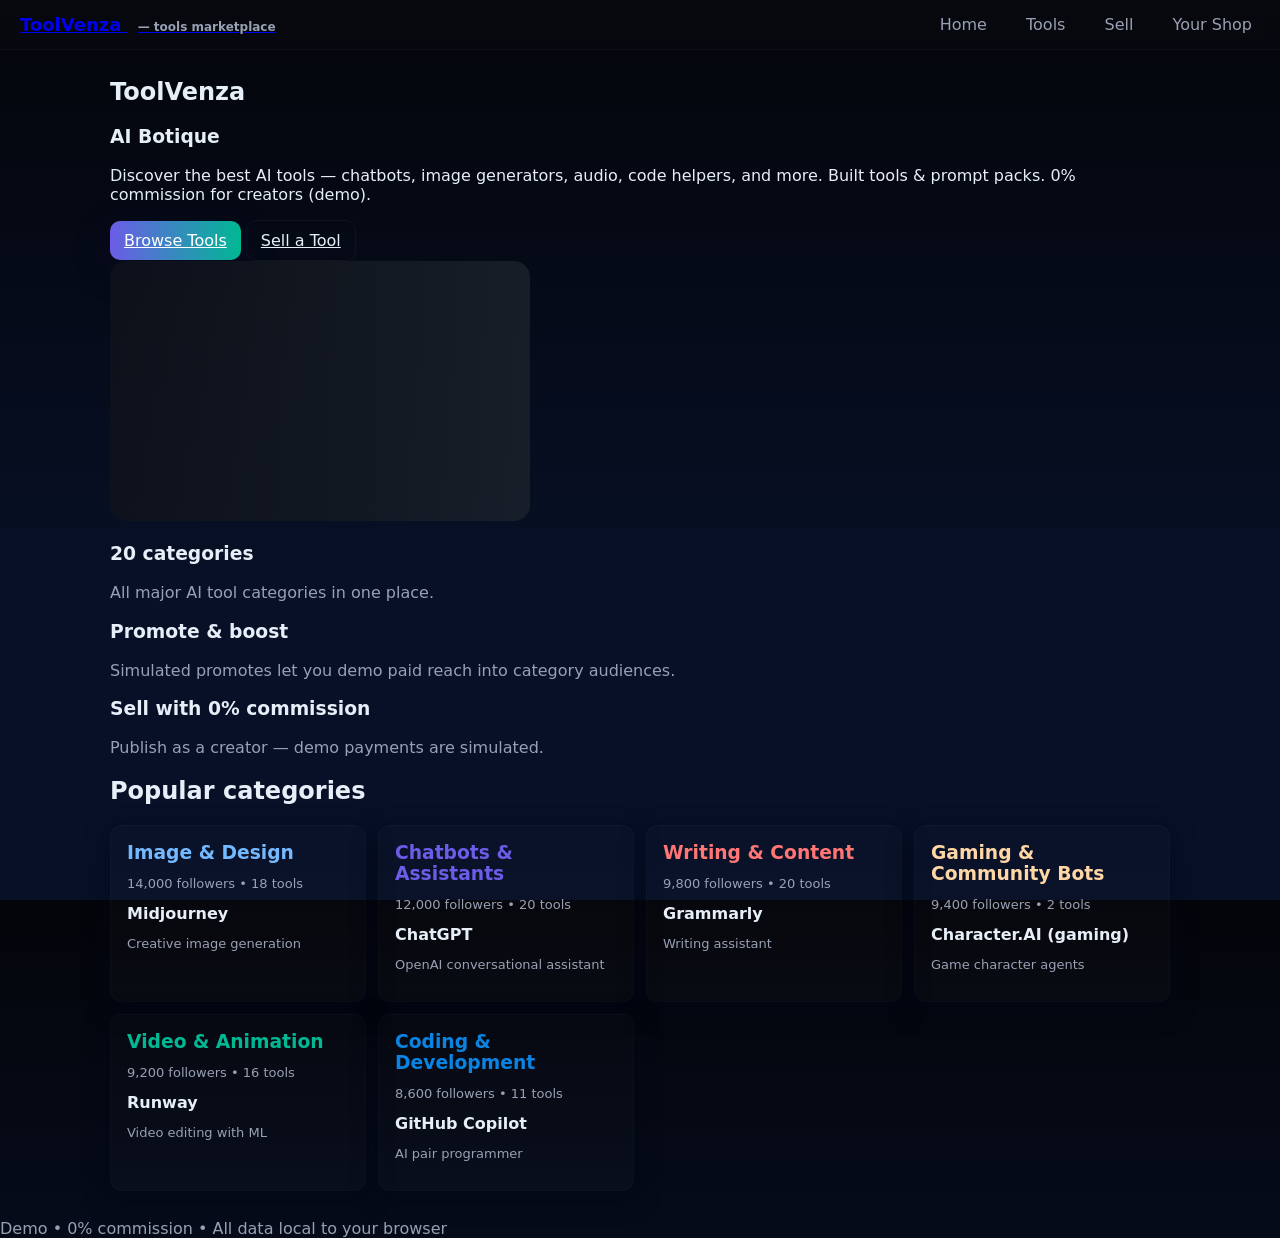
<file: index.html>
<!doctype html>
<html lang="en">
<head>
  <meta charset="utf-8" />
  <meta name="viewport" content="width=device-width,initial-scale=1" />
  <title>ToolVenza — Home</title>
  <link rel="stylesheet" href="style.css">
</head>
<body class="dark">
  <header class="nav">
    <div class="nav-left">
      <a href="index.html" class="logo">ToolVenza <span class="logo-sub">— tools marketplace</span></a>
    </div>
    <nav class="nav-right">
      <a class="nav-link" href="index.html">Home</a>
      <a class="nav-link" href="tools.html">Tools</a>
      <a class="nav-link" href="sell.html">Sell</a>
      <a class="nav-link" href="shop.html">Your Shop</a>
    </nav>
  </header>

  <main class="container">
    <section class="hero">
      <div class="hero-inner">
        <h1 class="title">ToolVenza</h1>
        <h3>AI Botique</h3>
        <p class="lead">Discover the best AI tools — chatbots, image generators, audio, code helpers, and more. Built tools & prompt packs. 0% commission for creators (demo).</p>
        <div class="cta-row">
          <a class="btn primary" href="tools.html">Browse Tools</a>
          <a class="btn outline" href="sell.html">Sell a Tool</a>
        </div>
      </div>
      <div class="hero-visual" aria-hidden>
        <svg width="420" height="260" viewBox="0 0 420 260" fill="none" xmlns="http://www.w3.org/2000/svg" class="hero-svg">
          <rect x="0" y="0" width="420" height="260" rx="16" fill="url(#g)"/>
          <defs>
            <linearGradient id="g" x1="0" x2="1">
              <stop offset="0" stop-color="#10131a" stop-opacity="0.7"/>
              <stop offset="1" stop-color="#19202a" stop-opacity="0.9"/>
            </linearGradient>
          </defs>
        </svg>
      </div>
    </section>

    <section class="features">
      <div class="feature">
        <h3>20 categories</h3>
        <p class="muted">All major AI tool categories in one place.</p>
      </div>
      <div class="feature">
        <h3>Promote & boost</h3>
        <p class="muted">Simulated promotes let you demo paid reach into category audiences.</p>
      </div>
      <div class="feature">
        <h3>Sell with 0% commission</h3>
        <p class="muted">Publish as a creator — demo payments are simulated.</p>
      </div>
    </section>

    <section class="preview-cats">
      <h2>Popular categories</h2>
      <div id="home-cat-grid" class="cat-grid"></div>
    </section>
  </main>

  <footer class="footer muted">Demo • 0% commission • All data local to your browser</footer>

<script src="data.js"></script>
<script src="app.js"></script>
<script>
  // Render top categories on home
  const homeGrid = document.getElementById('home-cat-grid');
  const topCats = DATA.categories.slice().sort((a,b)=>b.followers-a.followers).slice(0,6);
  topCats.forEach(c=>{
    const tools = DATA.tools[c.id] || [];
    const sample = tools[0] || { name: 'Various', price: 0, desc: 'Explore tools' };
    const box = document.createElement('a');
    box.className = 'home-cat';
    box.href = `category.html?cat=${encodeURIComponent(c.id)}`;
    box.innerHTML = `
      <div class="home-cat-top" style="border-color:${c.color}">
        <h3 style="color:${c.color}">${c.name}</h3>
        <p class="muted small">${c.followers.toLocaleString()} followers • ${tools.length} tools</p>
      </div>
      <div class="home-cat-body">
        <strong class="sample-name">${sample.name}</strong>
        <p class="muted small">${sample.desc || ''}</p>
      </div>
    `;
    homeGrid.appendChild(box);
  });
</script>
</body>
</html>
</file>
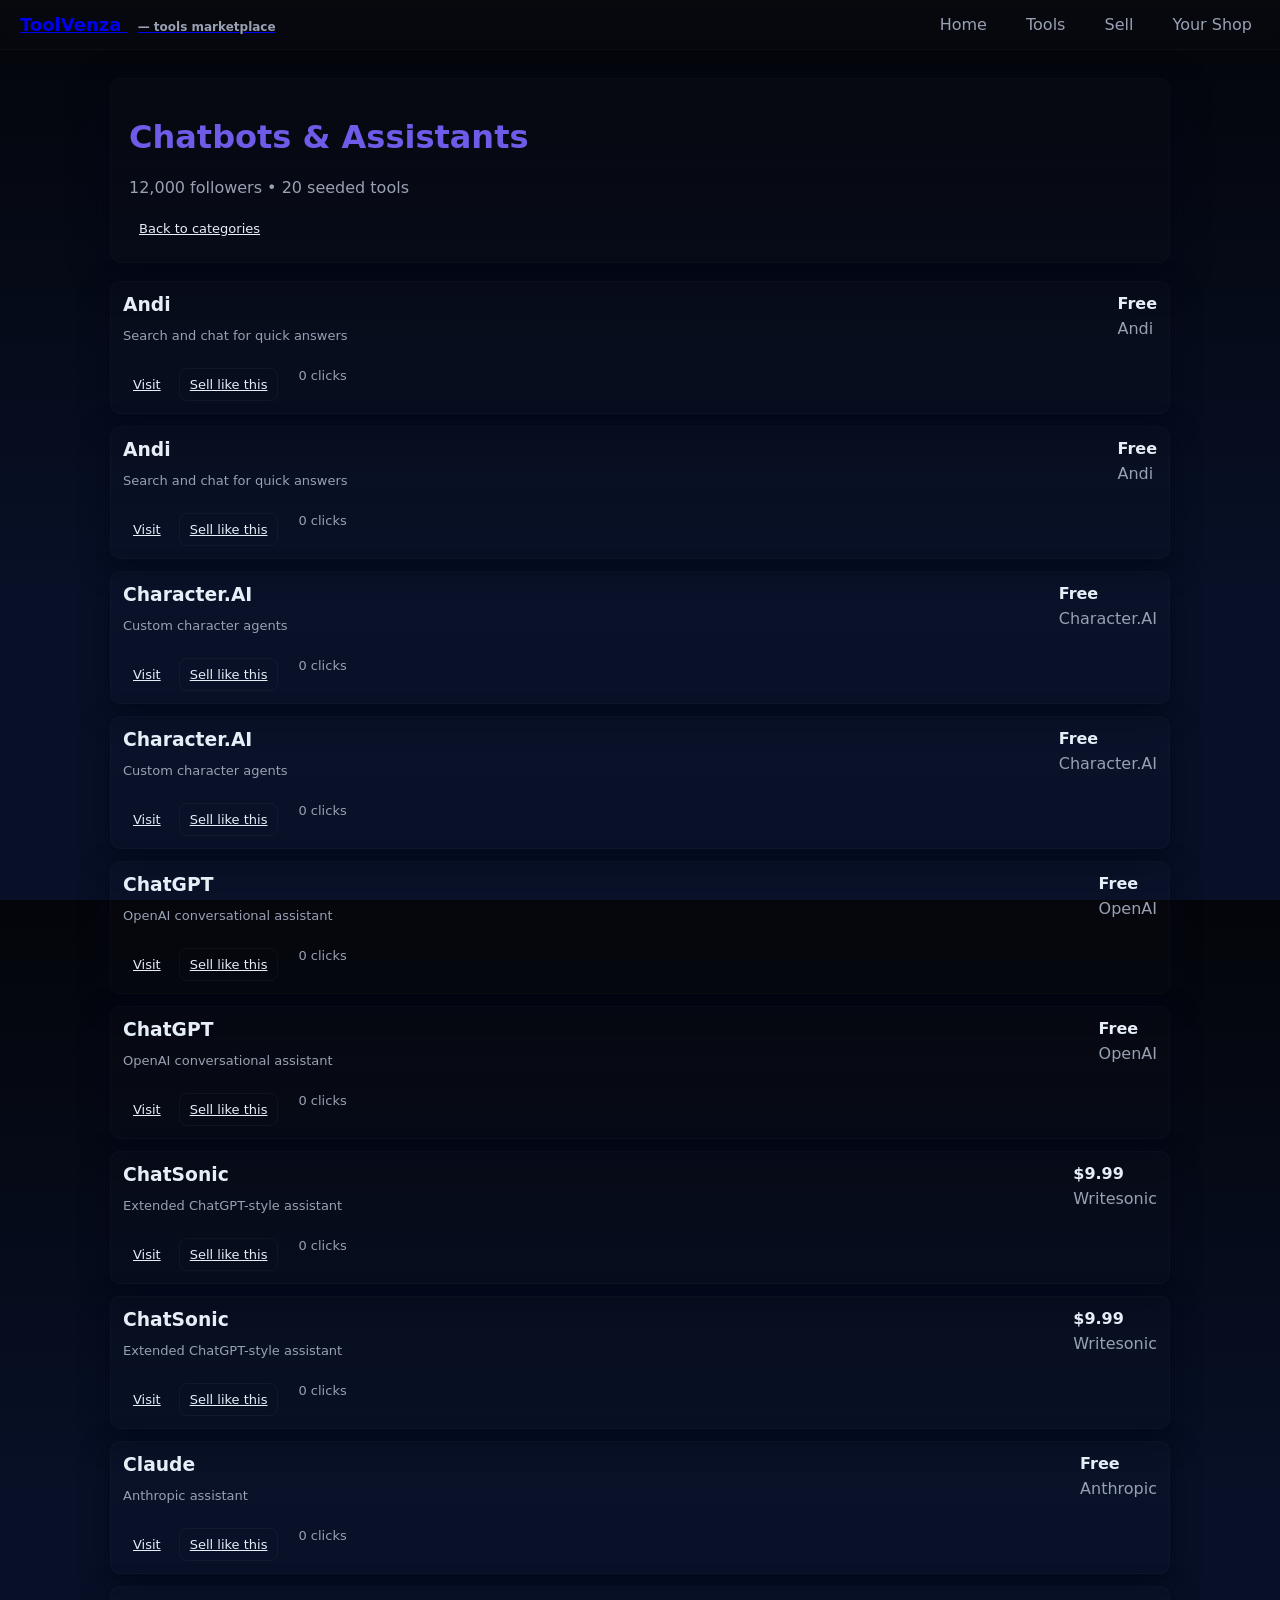
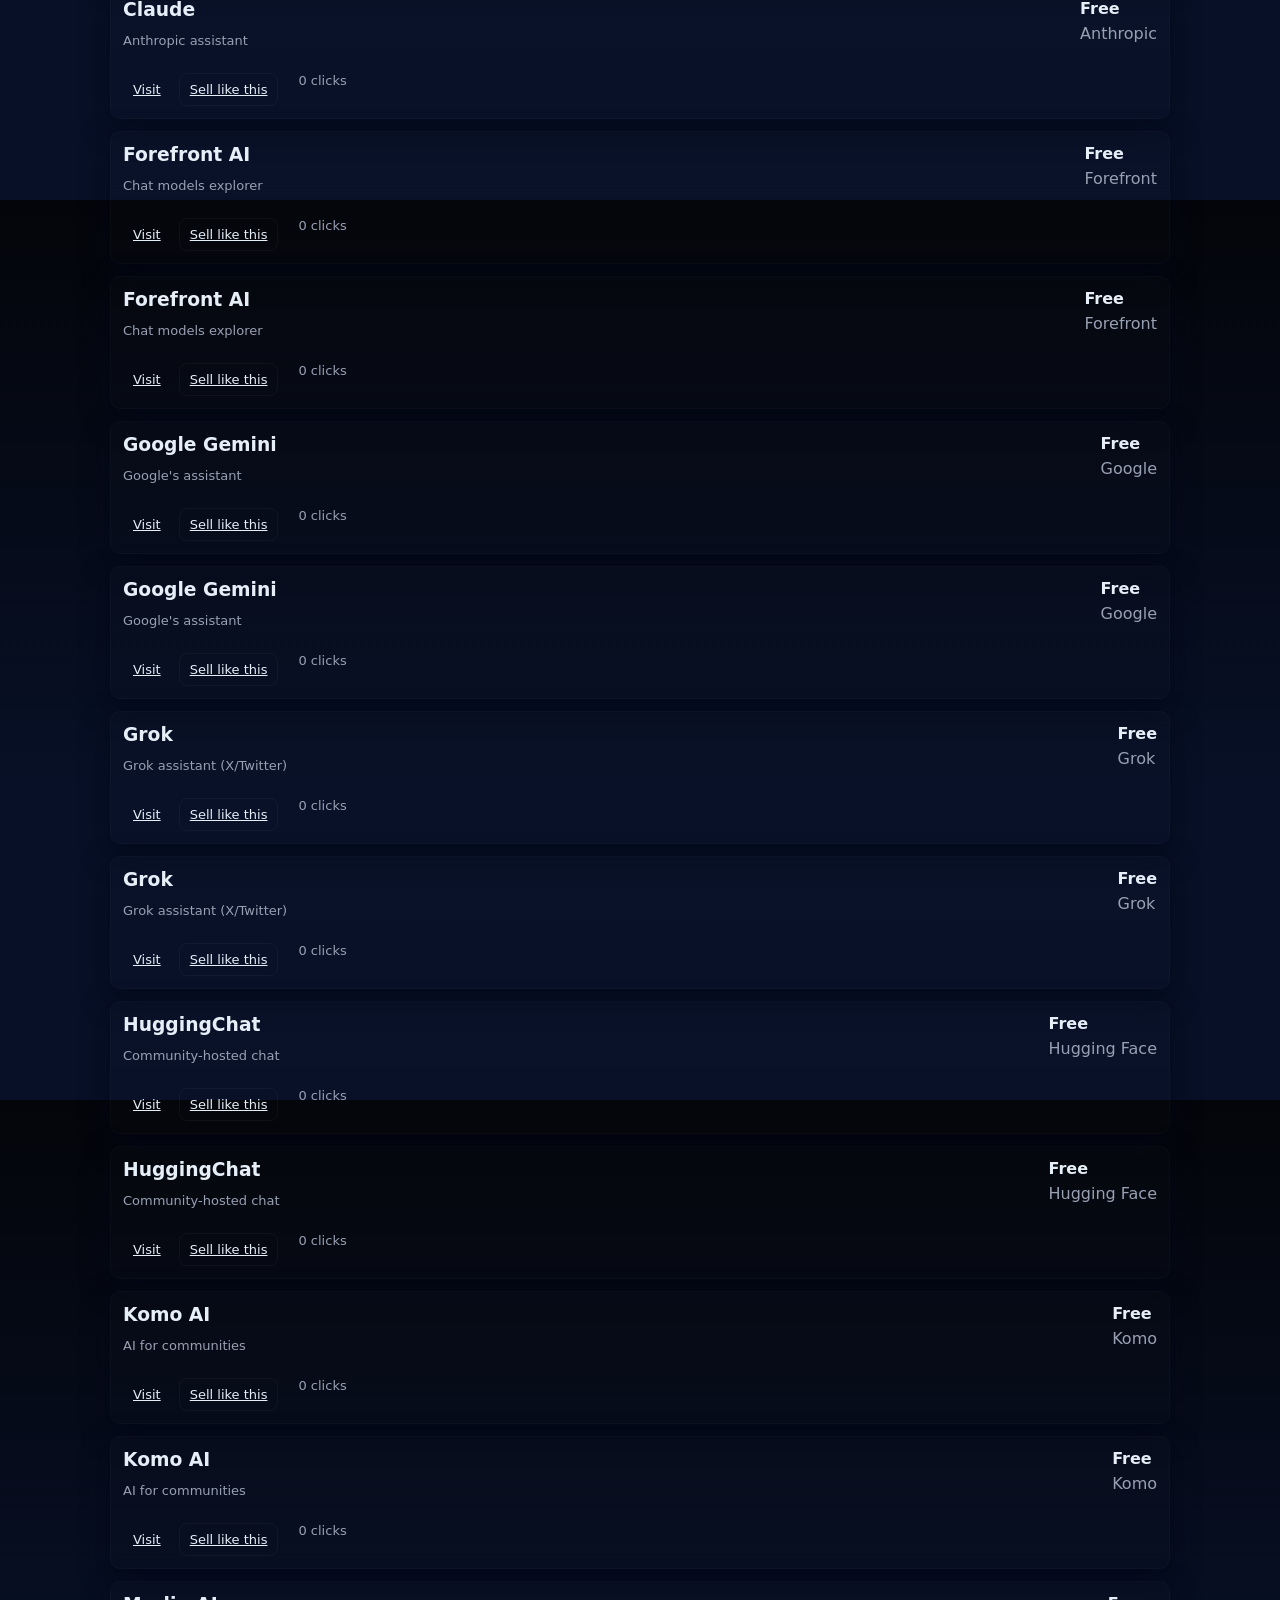
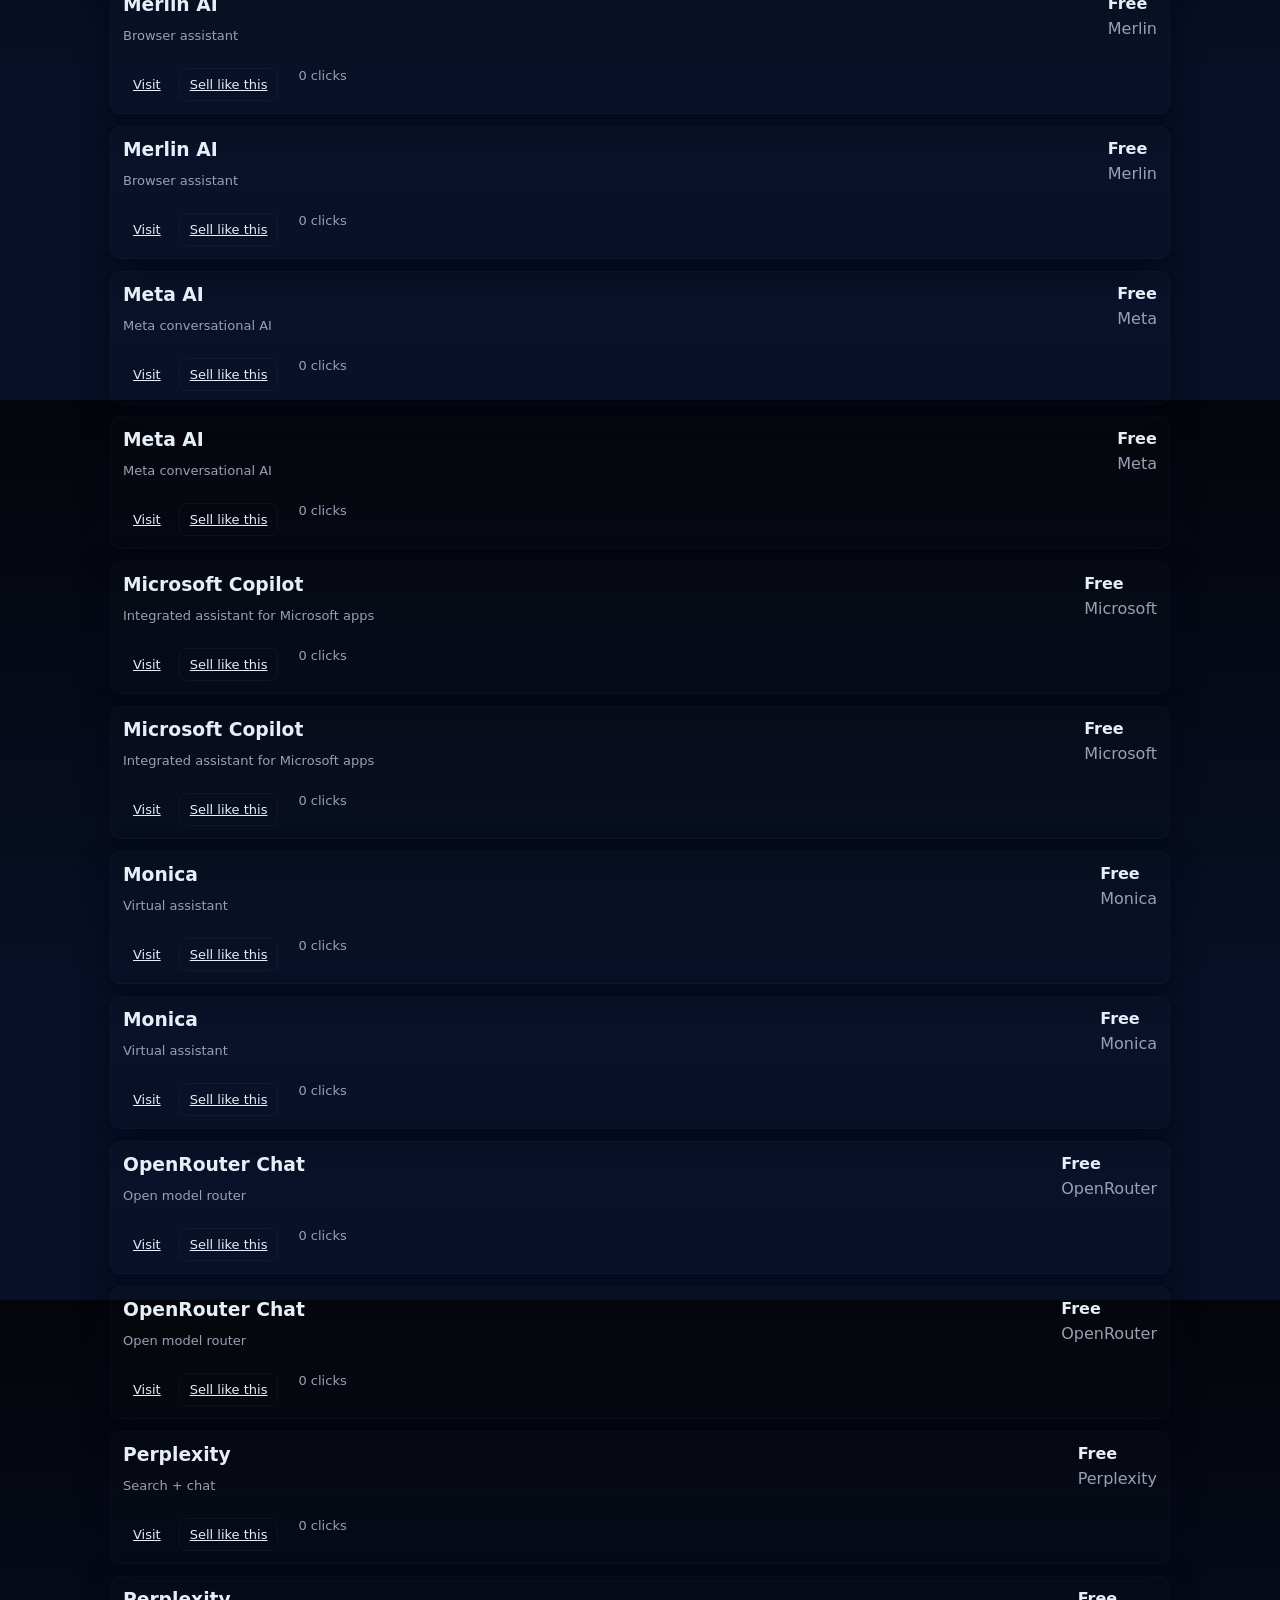
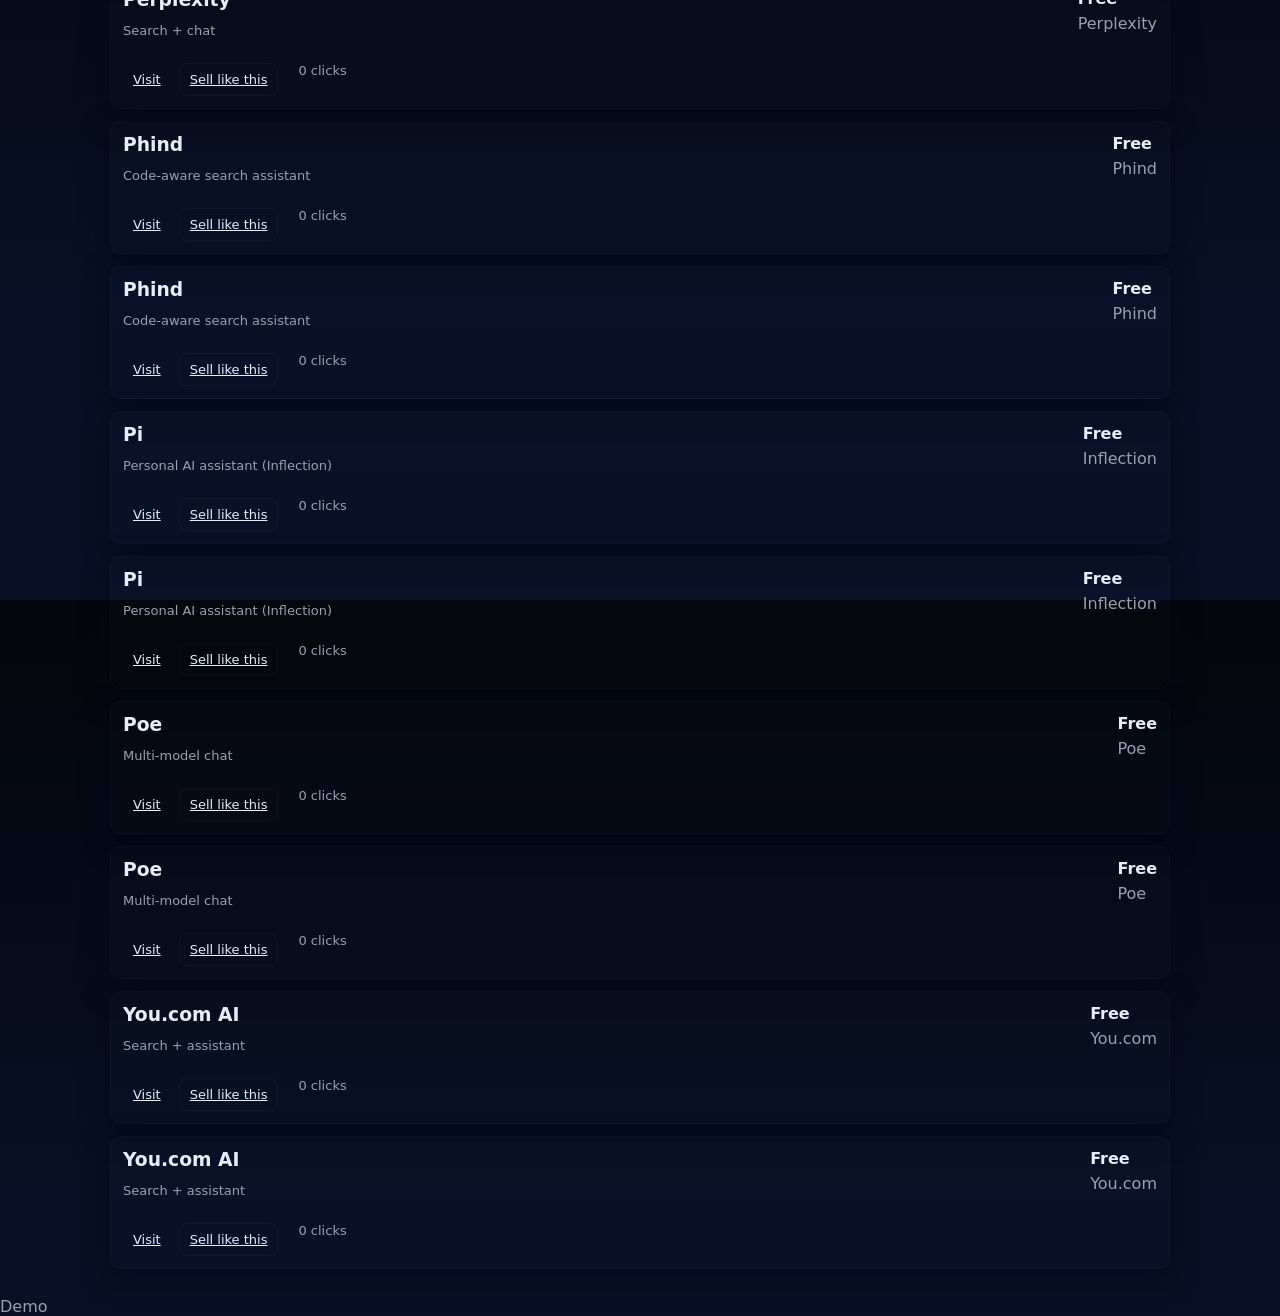
<file: category.html>
<!doctype html>
<html lang="en">
<head>
  <meta charset="utf-8" />
  <meta name="viewport" content="width=device-width,initial-scale=1" />
  <title>ToolVenza — Category</title>
  <link rel="stylesheet" href="style.css">
</head>
<body class="dark">
  <header class="nav">
    <div class="nav-left">
      <a href="index.html" class="logo">ToolVenza <span class="logo-sub">— tools marketplace</span></a>
    </div>
    <nav class="nav-right">
      <a class="nav-link" href="index.html">Home</a>
      <a class="nav-link" href="tools.html">Tools</a>
      <a class="nav-link" href="sell.html">Sell</a>
      <a class="nav-link" href="shop.html">Your Shop</a>
    </nav>
  </header>

  <main class="container">
    <div id="cat-header" class="cat-header panel"></div>
    <section id="tools-list" class="tool-grid"></section>
  </main>

  <footer class="footer muted">Demo</footer>

<script src="data.js"></script>
<script src="app.js"></script>
<script>
  function currentParam(name){
    return new URLSearchParams(location.search).get(name);
  }

  const catId = currentParam('cat') || (window.DATA && window.DATA.categories && window.DATA.categories[0].id);
  const cat = (window.DATA && window.DATA.categories && window.DATA.categories.find(c=>c.id === catId)) || { name: 'Category', color:'#888', followers:0 };

  document.getElementById('cat-header').innerHTML = `
    <h1 style="color:${cat.color}">${cat.name}</h1>
    <p class="muted">${cat.followers.toLocaleString()} followers • ${ (window.DATA && window.DATA.tools && window.DATA.tools[cat.id] ? window.DATA.tools[cat.id].length : 0) } seeded tools</p>
    <div style="margin-top:10px"><a class="btn small" href="tools.html">Back to categories</a></div>
  `;

  const listEl = document.getElementById('tools-list');

  function visitFor(item){
    if(item && item.url) return item.url;
    const name = (item && (item.title || item.name)) || 'AI tool';
    return 'https://www.google.com/search?q=' + encodeURIComponent(name);
  }
  function displayName(item){ return item.title || item.name || 'Untitled'; }

  // We'll expose a refresh hook so app.js can trigger UI updates after clicks
  window.__refreshView = function(){ renderList(); };

  function renderList(){
    const userListings = (typeof loadListings === 'function') ? loadListings().filter(l => l.category === cat.id) : [];
    const seeded = (window.DATA && window.DATA.tools && window.DATA.tools[cat.id]) ? window.DATA.tools[cat.id].map(x => (x.id?Object.assign({},x,{title:x.title||x.name}):x)) : [];
    // normalize seeded entries to same shape (title + id if present)
    // combine user listings first so user entries show too
    const combined = userListings.concat(seeded);

    // sort by click count descending, fallback to title
    combined.sort((a,b) => {
      const ca = getClickCount(a.id || (a.title||a.name));
      const cb = getClickCount(b.id || (b.title||b.name));
      if(cb !== ca) return cb - ca;
      const na = (a.title || a.name || '').toLowerCase();
      const nb = (b.title || b.name || '').toLowerCase();
      return na < nb ? -1 : na > nb ? 1 : 0;
    });

    listEl.innerHTML = '';
    if(combined.length === 0){
      listEl.innerHTML = '<p class="muted">Nothing here yet — be the first to list one.</p>';
      return;
    }

    combined.forEach(t => {
      const visit = visitFor(t);
      const price = (t.price && Number(t.price) > 0) ? ('$' + Number(t.price).toFixed(2)) : 'Free';
      const seller = t.seller || (t.name ? t.name.split(' ')[0] : '@demo');
      const desc = t.desc || '';
      const clicks = getClickCount(t.id || (t.title||t.name));
      // create card element (avoid inline handlers)
      const card = document.createElement('div');
      card.className = 'tool-card';
      const inner = document.createElement('div');
      inner.innerHTML = `
        <div class="tool-top">
          <div class="tool-meta-left">
            <h3 class="tool-title">${escapeHtml(displayName(t))}</h3>
            <p class="muted small">${escapeHtml(desc)}</p>
          </div>
          <div class="tool-meta-right">
            <div class="price">${price}</div>
            <div class="seller muted">${escapeHtml(seller)}</div>
          </div>
        </div>
        <div class="tool-actions-row"></div>
      `;
      // Visit button (with click tracking)
      const actions = inner.querySelector('.tool-actions-row');
      const visitBtn = document.createElement('a');
      visitBtn.className = 'btn small';
      visitBtn.href = visit;
      visitBtn.target = '_blank';
      visitBtn.rel = 'noopener noreferrer';
      visitBtn.textContent = 'Visit';
      visitBtn.addEventListener('click', function(e){
        e.preventDefault();
        // increment click and re-render
        trackAndVisit(t.id || (t.title||t.name), visit);
      });
      const sellBtn = document.createElement('a');
      sellBtn.className = 'btn outline small';
      sellBtn.href = 'sell.html';
      sellBtn.textContent = 'Sell like this';
      // click count badge
      const countBadge = document.createElement('span');
      countBadge.className = 'muted small';
      countBadge.style.marginLeft = '12px';
      countBadge.textContent = `${clicks} clicks`;

      actions.appendChild(visitBtn);
      actions.appendChild(sellBtn);
      actions.appendChild(countBadge);

      card.appendChild(inner);
      listEl.appendChild(card);
    });
  }

  renderList();

  function escapeHtml(s){
    return String(s || '').replace(/[&<>"']/g, function(m){ return ({'&':'&amp;','<':'&lt;','>':'&gt;','"':'&quot;',"'":'&#39;'}[m]); });
  }
</script>
</body>
</html>
</file>
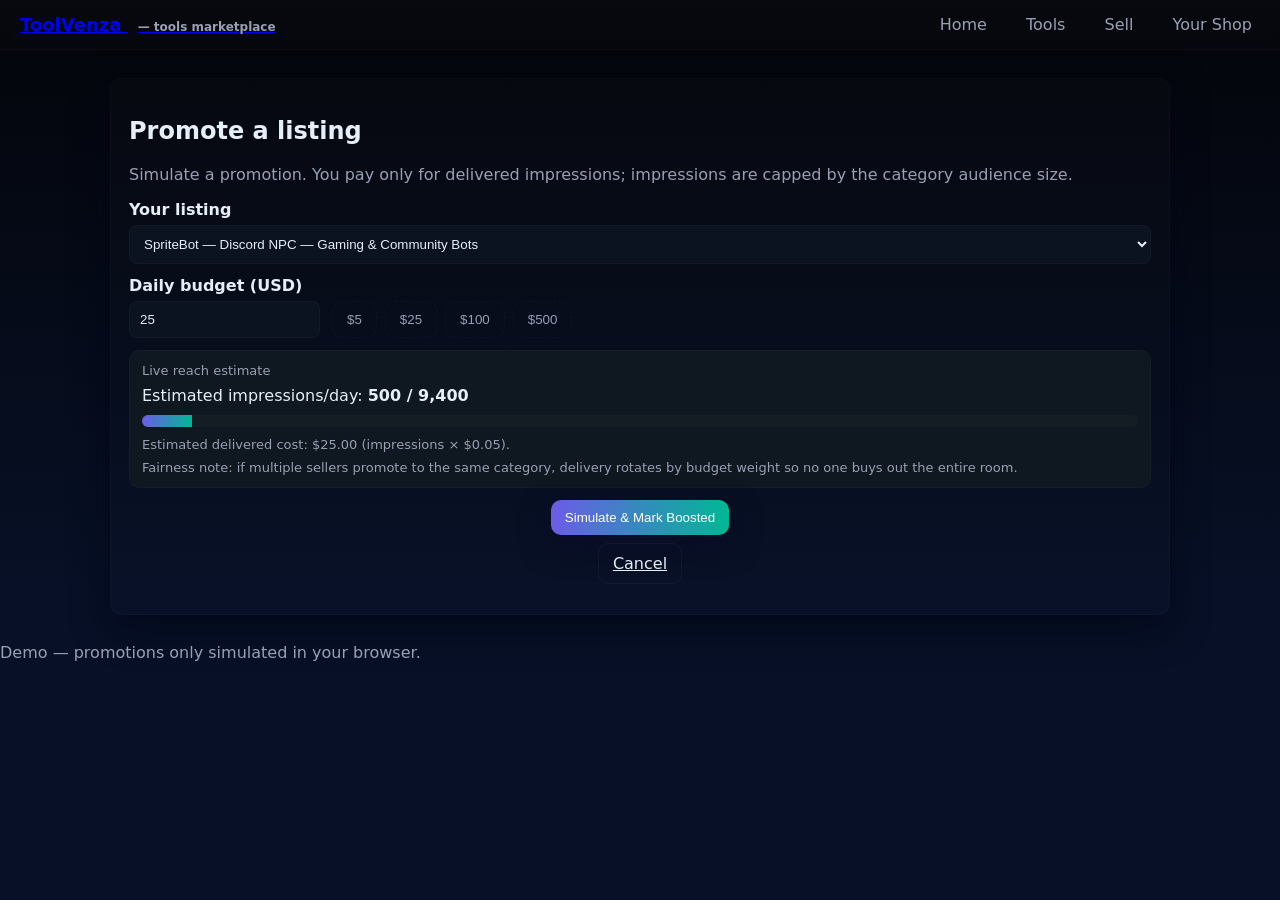
<file: promote.html>
<!doctype html>
<html lang="en">
<head>
  <meta charset="utf-8" />
  <meta name="viewport" content="width=device-width,initial-scale=1" />
  <title>ToolVenza — Promote</title>
  <link rel="stylesheet" href="style.css">
</head>
<body class="dark">
  <header class="nav">
    <div class="nav-left">
      <a href="index.html" class="logo">ToolVenza <span class="logo-sub">— tools marketplace</span></a>
    </div>
    <nav class="nav-right">
      <a class="nav-link" href="index.html">Home</a>
      <a class="nav-link" href="tools.html">Tools</a>
      <a class="nav-link" href="sell.html">Sell</a>
      <a class="nav-link" href="shop.html">Your Shop</a>
    </nav>
  </header>

  <main class="container">
    <section class="panel">
      <h2>Promote a listing</h2>
      <p class="muted">Simulate a promotion. You pay only for delivered impressions; impressions are capped by the category audience size.</p>

      <div class="form-row">
        <label>Your listing</label>
        <select id="your-listing"></select>
      </div>

      <div class="form-row">
        <label>Daily budget (USD)</label>
        <div class="row">
          <input id="budget" type="number" min="1" step="1" value="25" />
          <div style="display:flex;gap:8px;align-items:center">
            <button class="btn ghost preset" data-v="5">$5</button>
            <button class="btn ghost preset" data-v="25">$25</button>
            <button class="btn ghost preset" data-v="100">$100</button>
            <button class="btn ghost preset" data-v="500">$500</button>
          </div>
        </div>
      </div>

      <div class="form-row">
        <div class="reach-block">
          <div class="kicker">Live reach estimate</div>
          <div>Estimated impressions/day: <strong id="reach-count">—</strong></div>
          <div class="reach-bar"><div id="reach-fill" class="reach-fill"></div></div>
          <div id="cap-note" class="hint"></div>
          <div class="hint" style="margin-top:8px">Fairness note: if multiple sellers promote to the same category, delivery rotates by budget weight so no one buys out the entire room.</div>
        </div>
      </div>

      <div class="form-row" style="display:flex;gap:8px;align-items:center">
        <button id="pay-promote" class="btn primary">Simulate & Mark Boosted</button>
        <a id="cancel" class="btn outline" href="shop.html">Cancel</a>
      </div>
    </section>
  </main>

  <footer class="footer muted">Demo — promotions only simulated in your browser.</footer>

<script src="data.js"></script>
<script src="app.js"></script>
<script>
  // Point this at your deployed backend (e.g. Render/Railway URL).
  // GitHub Pages only serves static files, so server.js must be hosted elsewhere.
  const BACKEND_URL = 'https://toolvenza-backend.onrender.com';

  function findListing(id){ return loadListings().find(x=>x.id===id) }
  function getParam(name){ return new URLSearchParams(location.search).get(name) }

  const sel = document.getElementById('your-listing');
  const budgetInput = document.getElementById('budget');
  const reachCount = document.getElementById('reach-count');
  const reachFill = document.getElementById('reach-fill');
  const capNote = document.getElementById('cap-note');

  function populateListings(selectedId){
    const list = loadListings();
    sel.innerHTML = '';
    if(list.length===0){
      sel.innerHTML = `<option value="">No listings — create one</option>`;
      updateSummary();
      return;
    }
    list.forEach(l=> sel.innerHTML += `<option value="${l.id}">${l.title} — ${getCategory(l.category).name}</option>`);
    if(selectedId){
      sel.value = selectedId;
    }
    updateSummary();
  }

  const preId = getParam('id');
  populateListings(preId);

  document.querySelectorAll('.preset').forEach(b=>{
    b.addEventListener('click', (e)=>{
      budgetInput.value = e.currentTarget.dataset.v;
      updateSummary();
    });
  });

  sel.addEventListener('change', updateSummary);
  budgetInput.addEventListener('input', updateSummary);

  function updateSummary(){
    const id = sel.value;
    const budget = Math.max(0, parseFloat(budgetInput.value) || 0);
    if(!id){
      reachCount.textContent = '—';
      reachFill.style.width = '0%';
      capNote.textContent = 'Choose a listing to see reach and cost estimates.';
      return;
    }
    const listing = findListing(id);
    if(!listing){ reachCount.textContent='—'; capNote.textContent='Listing not found.'; return; }
    const cat = getCategory(listing.category);
    const impressions = Math.floor(budget / 0.05);
    const capped = Math.min(impressions, cat.followers);
    const cost = (capped * 0.05);
    const pct = Math.round((capped / Math.max(1, cat.followers)) * 100);
    reachCount.textContent = `${capped.toLocaleString()} / ${cat.followers.toLocaleString()}`;
    reachFill.style.width = pct + '%';
    if(impressions > cat.followers){
      capNote.textContent = `You've reached the whole room — estimated delivered cost $${cost.toFixed(2)}. You'd save $${(budget - cost).toFixed(2)} vs your stated budget.`;
    } else {
      capNote.textContent = `Estimated delivered cost: $${cost.toFixed(2)} (impressions × $0.05).`;
    }
  }

  document.getElementById('pay-promote').addEventListener('click', async ()=>{
    const id = sel.value;
    if(!id){ alert('Choose a listing to promote.'); return; }
    const budget = Math.max(0, parseFloat(budgetInput.value) || 0);
    if(budget <= 0){ alert('Enter a budget greater than $0.'); return; }
    const listing = findListing(id);

    const btn = document.getElementById('pay-promote');
    btn.disabled = true;
    btn.textContent = 'Redirecting to checkout…';

    try{
      const resp = await fetch(`${BACKEND_URL}/create-checkout-session`, {
        method: 'POST',
        headers: { 'Content-Type': 'application/json' },
        body: JSON.stringify({
          listingId: id,
          listingTitle: listing ? listing.title : id,
          amountUsd: budget,
          type: 'promote'
        })
      });
      const data = await resp.json();
      if(!resp.ok || !data.url){
        throw new Error(data.error || 'Could not start checkout.');
      }
      // Send the browser to Stripe's hosted checkout page
      window.location.href = data.url;
    }catch(err){
      alert('Payment could not be started: ' + err.message + '\n\nMake sure the Stripe backend (server.js) is running and BACKEND_URL is correct.');
      btn.disabled = false;
      btn.textContent = 'Simulate & Mark Boosted';
    }
  });

  // Handle the browser returning from Stripe Checkout
  async function handleReturnFromStripe(){
    const success = getParam('success');
    const canceled = getParam('canceled');
    const sessionId = getParam('session_id');
    const returnedId = getParam('id');

    if(canceled){
      alert('Payment canceled — no charge was made.');
      history.replaceState({}, '', 'promote.html');
      return;
    }

    if(success && sessionId){
      try{
        const resp = await fetch(`${BACKEND_URL}/verify-session?session_id=${encodeURIComponent(sessionId)}`);
        const data = await resp.json();
        if(data.paid && data.listingId){
          const lists = loadListings();
          const item = lists.find(l=>l.id===data.listingId);
          if(item){
            item.boosted = true;
            item.lastPromotedAt = new Date().toISOString();
            saveListings(lists);
          }
          alert('Payment confirmed — listing marked as boosted!');
        } else {
          alert('We could not confirm this payment. If you were charged, contact support.');
        }
      }catch(err){
        alert('Could not verify payment with the server: ' + err.message);
      }
      history.replaceState({}, '', 'promote.html');
      location.href = 'shop.html';
    }
  }

  handleReturnFromStripe();
  updateSummary();
</script>
</body>
</html>
</file>
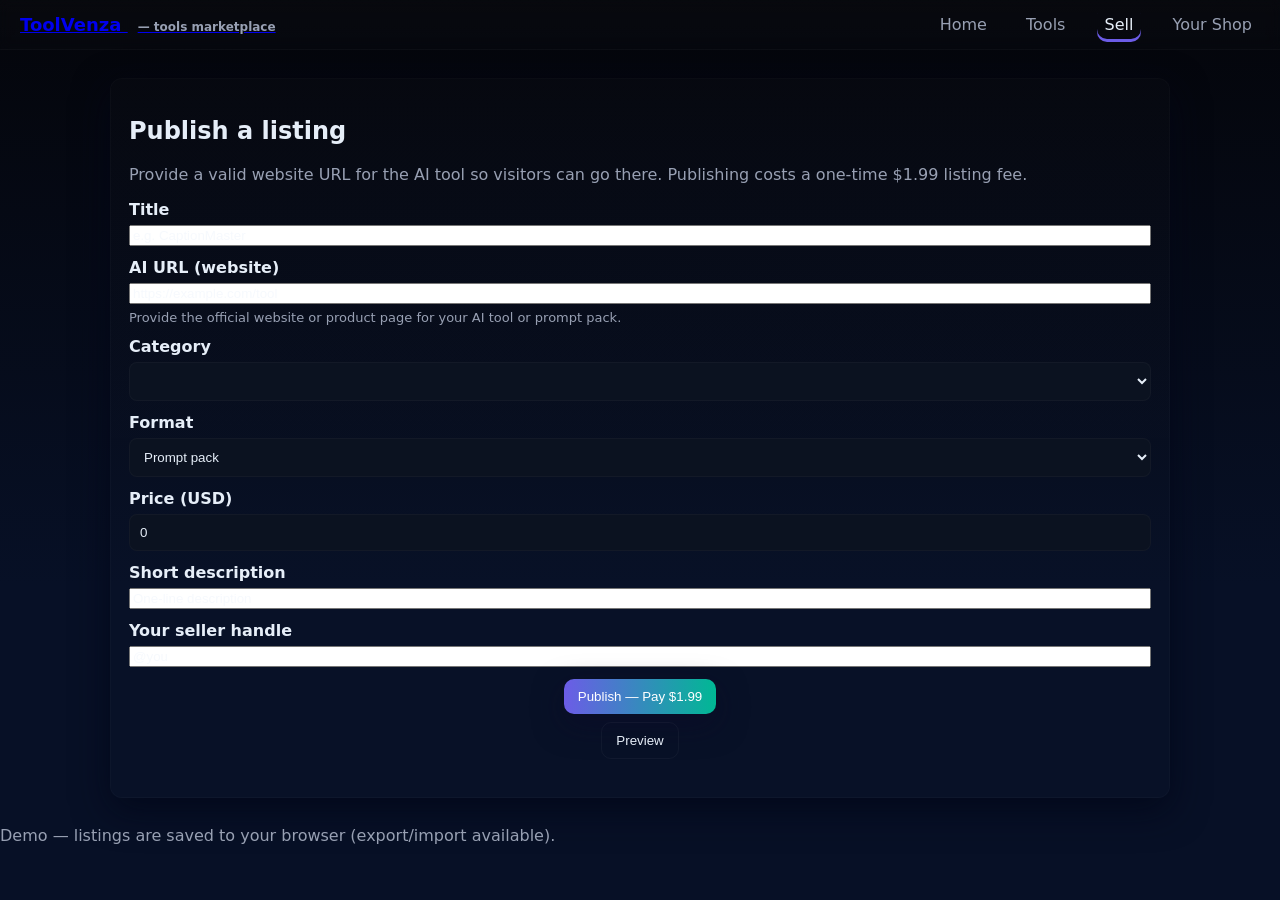
<file: sell.html>
<!doctype html>
<html lang="en">
<head>
  <meta charset="utf-8" />
  <meta name="viewport" content="width=device-width,initial-scale=1" />
  <title>ToolVenza — Sell</title>
  <link rel="stylesheet" href="style.css">
</head>
<body class="dark">
  <header class="nav">
    <div class="nav-left">
      <a href="index.html" class="logo">ToolVenza <span class="logo-sub">— tools marketplace</span></a>
    </div>
    <nav class="nav-right">
      <a class="nav-link" href="index.html">Home</a>
      <a class="nav-link" href="tools.html">Tools</a>
      <a class="nav-link active" href="sell.html">Sell</a>
      <a class="nav-link" href="shop.html">Your Shop</a>
    </nav>
  </header>

  <main class="container">
    <section class="panel">
      <h2>Publish a listing</h2>
      <p class="muted">Provide a valid website URL for the AI tool so visitors can go there. Publishing costs a one-time $1.99 listing fee.</p>

      <div class="form-row">
        <label>Title</label>
        <input id="title" placeholder="e.g. CaptionMaster" />
      </div>

      <div class="form-row">
        <label>AI URL (website)</label>
        <input id="ai-url" placeholder="https://example.com/tool" />
        <div id="url-hint" class="muted small">Provide the official website or product page for your AI tool or prompt pack.</div>
      </div>

      <div class="form-row">
        <label>Category</label>
        <select id="category"></select>
      </div>

      <div class="form-row">
        <label>Format</label>
        <select id="format">
          <option value="prompt">Prompt pack</option>
          <option value="built">Built tool</option>
        </select>
      </div>

      <div class="form-row">
        <label>Price (USD)</label>
        <input id="price" type="number" min="0" step="0.01" value="0" />
      </div>

      <div class="form-row">
        <label>Short description</label>
        <input id="desc" placeholder="One-line description" />
      </div>

      <div class="form-row">
        <label>Your seller handle</label>
        <input id="seller" placeholder="@you" />
      </div>

      <div class="form-row" style="display:flex;gap:8px;align-items:center">
        <button id="publish" class="btn primary">Publish — Pay $1.99</button>
        <button id="preview" class="btn outline">Preview</button>
        <div id="status" class="muted small" style="margin-left:10px"></div>
      </div>
    </section>
  </main>

  <footer class="footer muted">Demo — listings are saved to your browser (export/import available).</footer>

<script src="data.js"></script>
<script src="app.js"></script>
<script>
  // Point this at your deployed backend (e.g. Render/Railway URL).
  const BACKEND_URL = 'https://toolvenza-backend.onrender.com;
  const LISTING_FEE_USD = 1.99;
  const PENDING_KEY = 'ab_pending_listing_v1';

  // populate categories
  const sel = document.getElementById('category');
  DATA.categories.forEach(c=> sel.innerHTML += `<option value="${c.id}">${c.name}</option>`);

  function isValidUrl(s){
    try{
      const u = new URL(s);
      return u.protocol === 'http:' || u.protocol === 'https:';
    }catch(e){ return false; }
  }

  document.getElementById('preview').addEventListener('click', ()=>{
    const summary = `Title: ${document.getElementById('title').value}\nURL: ${document.getElementById('ai-url').value}\nCategory: ${document.getElementById('category').value}\nFormat: ${document.getElementById('format').value}\nPrice: $${document.getElementById('price').value}\nDesc: ${document.getElementById('desc').value}`;
    alert(summary);
  });

  document.getElementById('publish').addEventListener('click', async ()=>{
    const title = document.getElementById('title').value.trim() || 'Untitled Tool';
    const url = document.getElementById('ai-url').value.trim();
    const category = document.getElementById('category').value;
    const format = document.getElementById('format').value;
    const price = parseFloat(document.getElementById('price').value) || 0;
    const desc = document.getElementById('desc').value.trim() || '';
    const seller = document.getElementById('seller').value.trim() || '@you';

    if(!url || !isValidUrl(url)){
      alert('Please enter a valid AI URL (include https://). This is required so buyers can visit your tool.');
      return;
    }

    const id = 'u' + Date.now();
    const listing = { id, title, url, category, format, price, desc, boosted:false, seller, created_at: new Date().toISOString() };

    // stash the listing locally; it only gets saved for real once payment is confirmed
    localStorage.setItem(PENDING_KEY, JSON.stringify(listing));

    const btn = document.getElementById('publish');
    btn.disabled = true;
    const status = document.getElementById('status');
    status.textContent = `Redirecting to checkout for $${LISTING_FEE_USD.toFixed(2)} listing fee…`;

    try{
      const resp = await fetch(`${BACKEND_URL}/create-checkout-session`, {
        method: 'POST',
        headers: { 'Content-Type': 'application/json' },
        body: JSON.stringify({
          listingId: id,
          listingTitle: title,
          amountUsd: LISTING_FEE_USD,
          type: 'listing',
          returnPage: 'sell.html'
        })
      });
      const data = await resp.json();
      if(!resp.ok || !data.url){
        throw new Error(data.error || 'Could not start checkout.');
      }
      window.location.href = data.url;
    }catch(err){
      localStorage.removeItem(PENDING_KEY);
      alert('Payment could not be started: ' + err.message + '\n\nMake sure the Stripe backend is running and BACKEND_URL is correct.');
      btn.disabled = false;
      status.textContent = '';
    }
  });

  // Handle the browser returning from Stripe Checkout
  async function handleReturnFromStripe(){
    const params = new URLSearchParams(location.search);
    const success = params.get('success');
    const canceled = params.get('canceled');
    const sessionId = params.get('session_id');

    if(canceled){
      localStorage.removeItem(PENDING_KEY);
      alert('Payment canceled — your listing was not published.');
      history.replaceState({}, '', 'sell.html');
      return;
    }

    if(success && sessionId){
      document.getElementById('status').textContent = 'Confirming payment…';
      try{
        const resp = await fetch(`${BACKEND_URL}/verify-session?session_id=${encodeURIComponent(sessionId)}`);
        const data = await resp.json();
        const pendingRaw = localStorage.getItem(PENDING_KEY);
        const pending = pendingRaw ? JSON.parse(pendingRaw) : null;

        if(data.paid && pending && data.listingId === pending.id){
          const lists = loadListings();
          lists.push(pending);
          saveListings(lists);
          localStorage.removeItem(PENDING_KEY);
          document.getElementById('status').textContent = 'Payment confirmed — listing published!';
          setTimeout(()=> location.href = 'shop.html', 900);
        } else {
          alert('We could not confirm this payment. Your listing was not published. If you were charged, contact support.');
          localStorage.removeItem(PENDING_KEY);
        }
      }catch(err){
        alert('Could not verify payment with the server: ' + err.message);
      }
      history.replaceState({}, '', 'sell.html');
    }
  }

  handleReturnFromStripe();
</script>
</body>
</html>
</file>
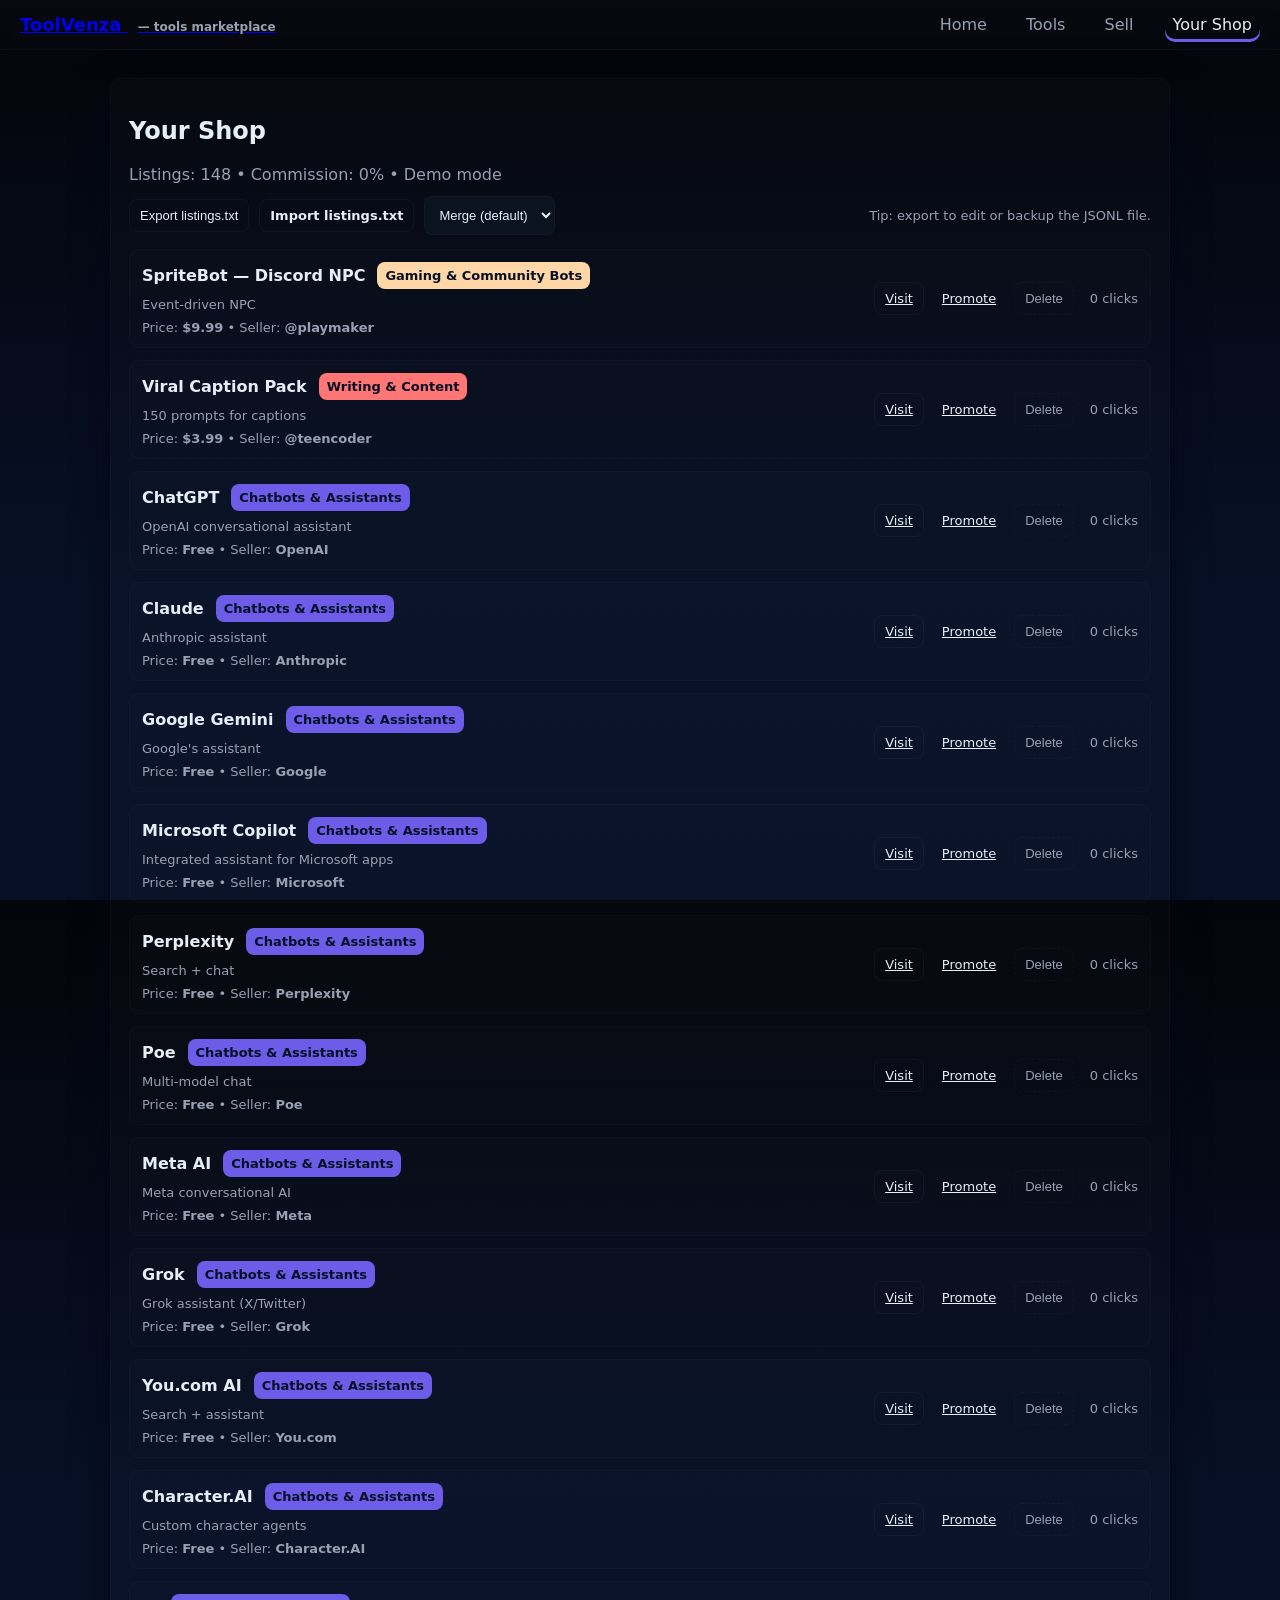
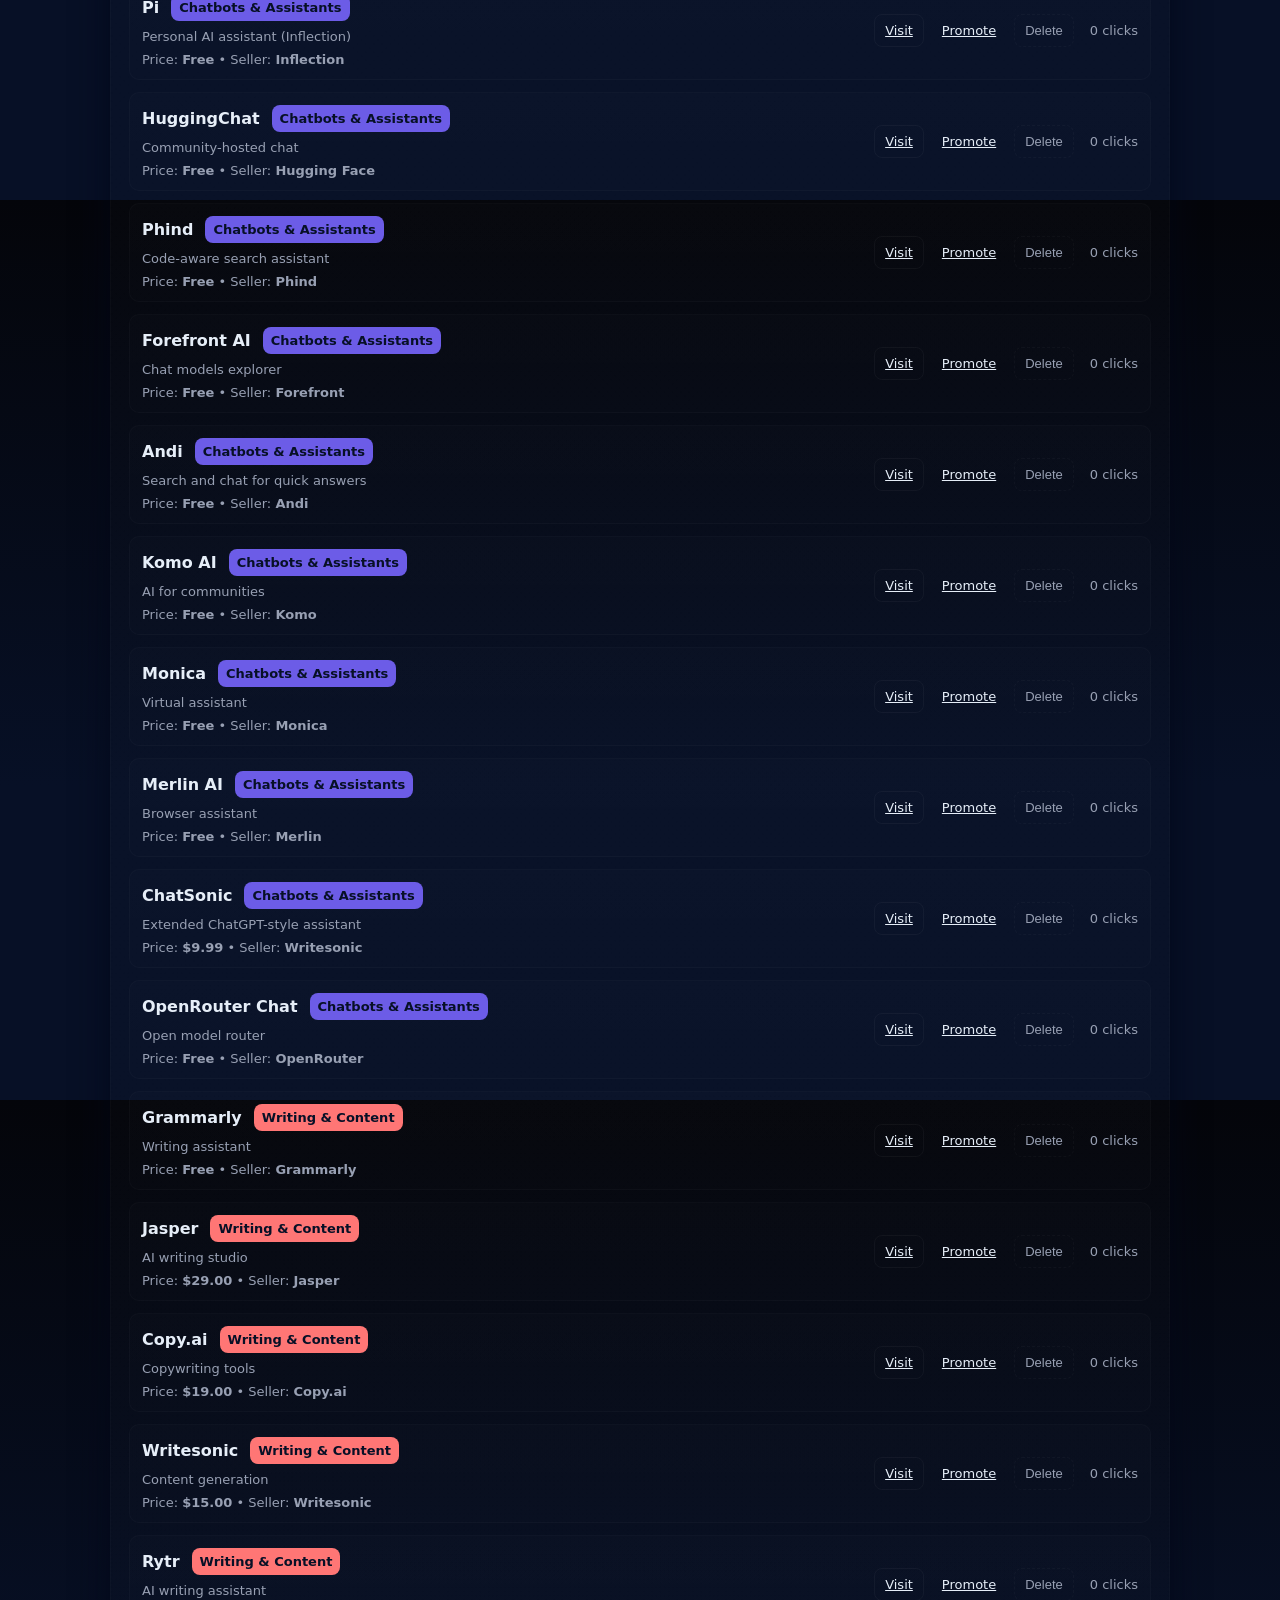
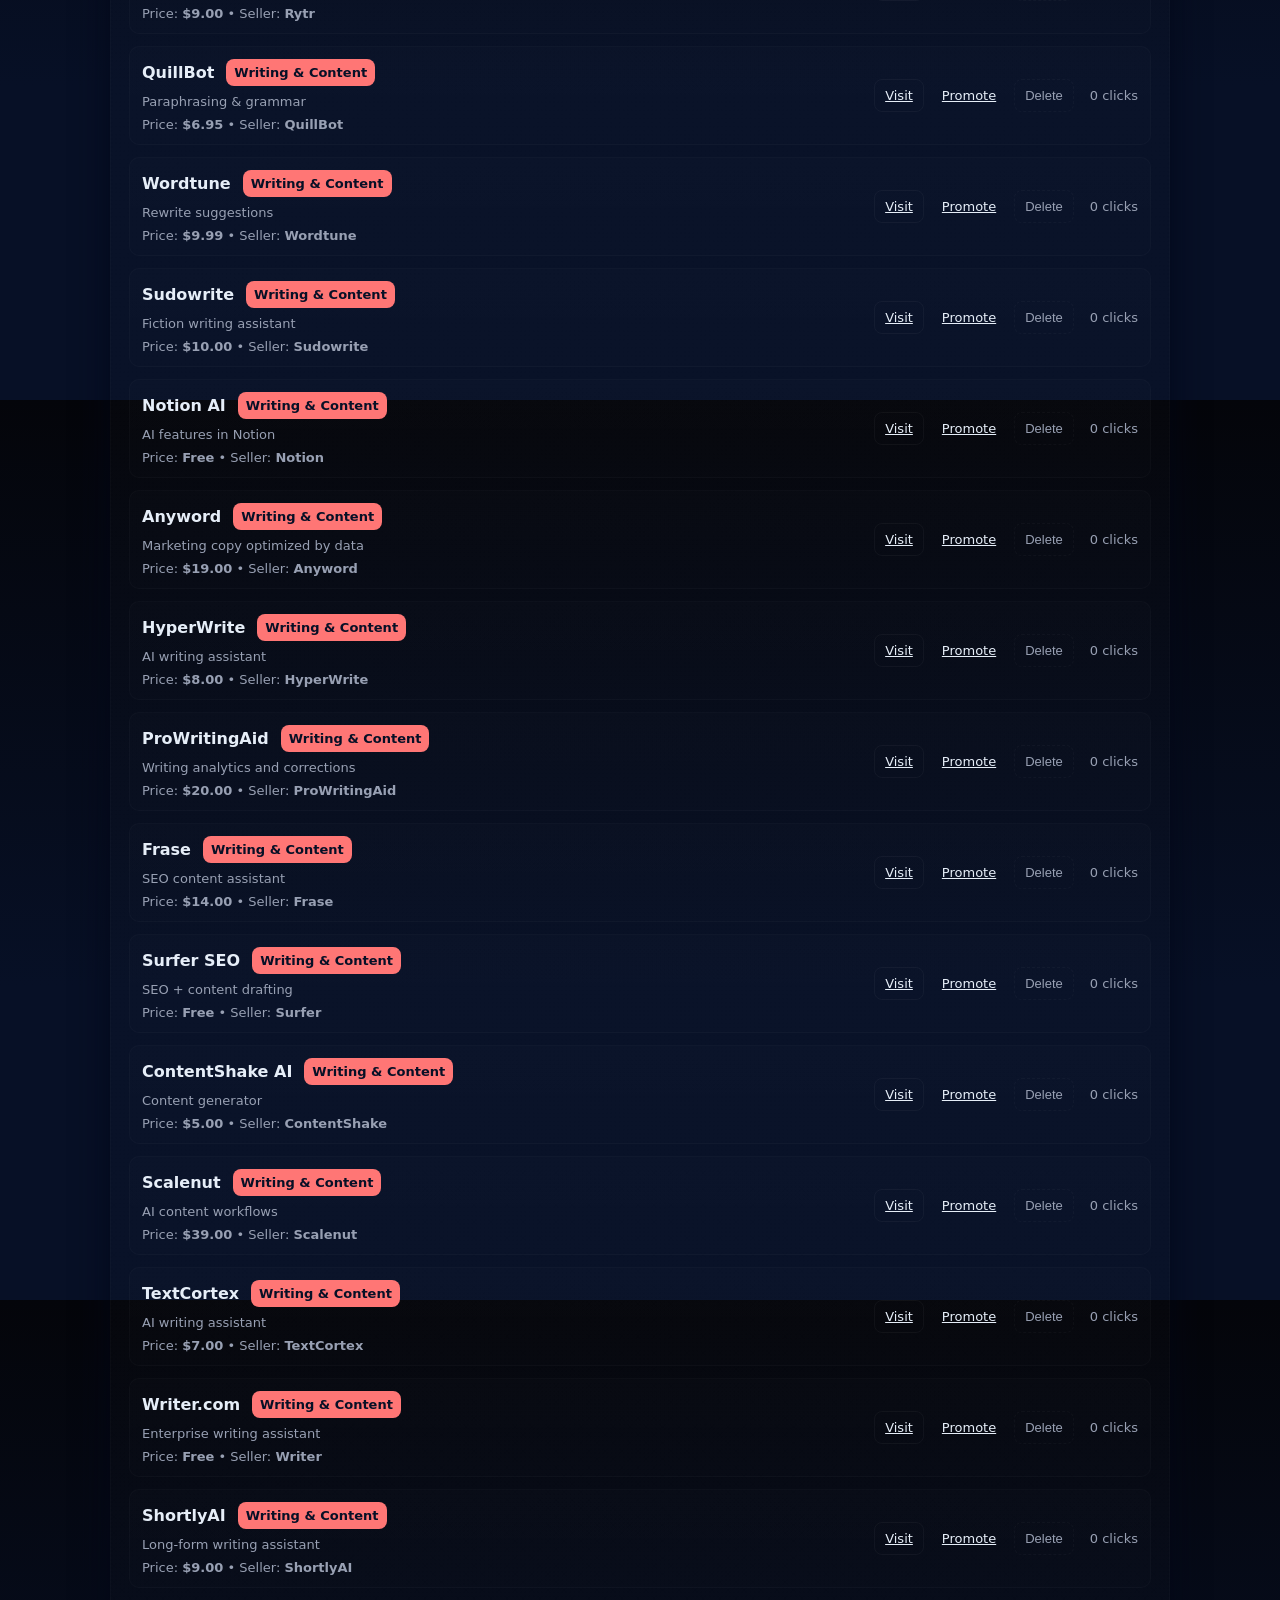
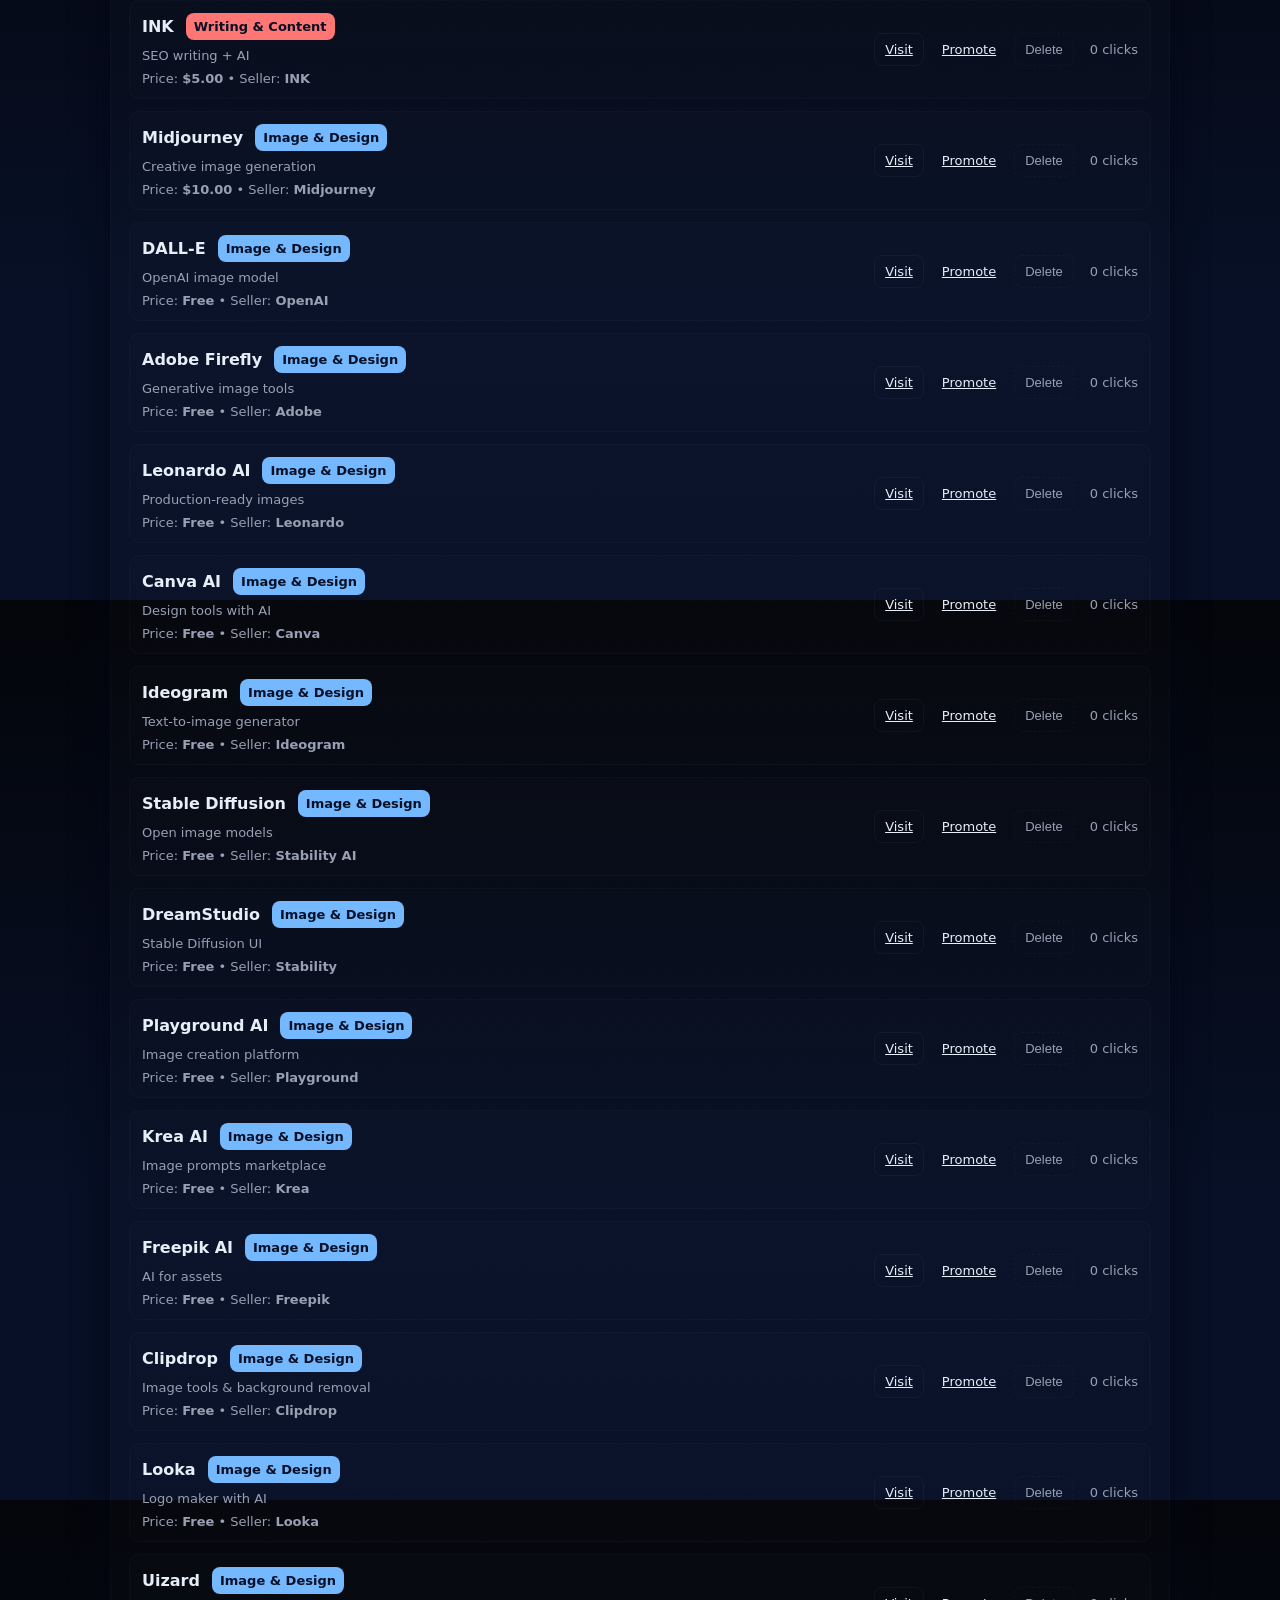
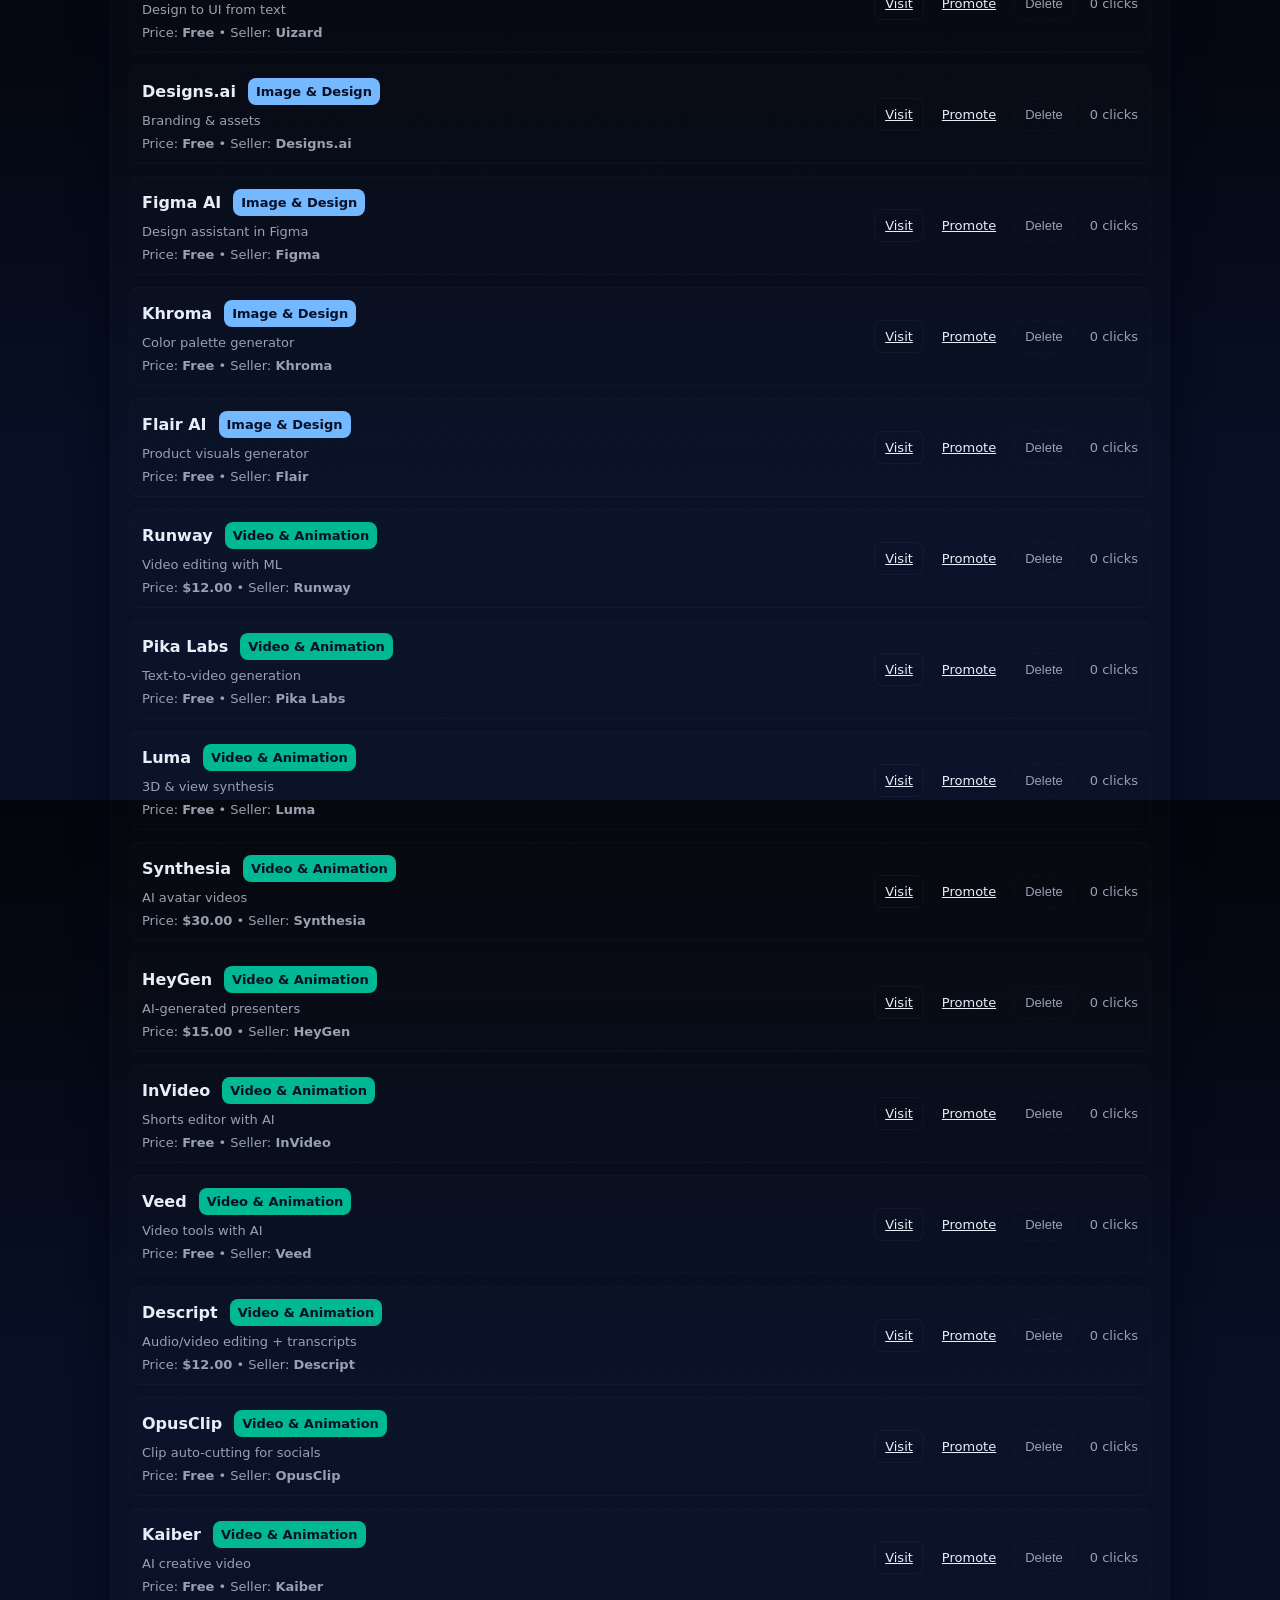
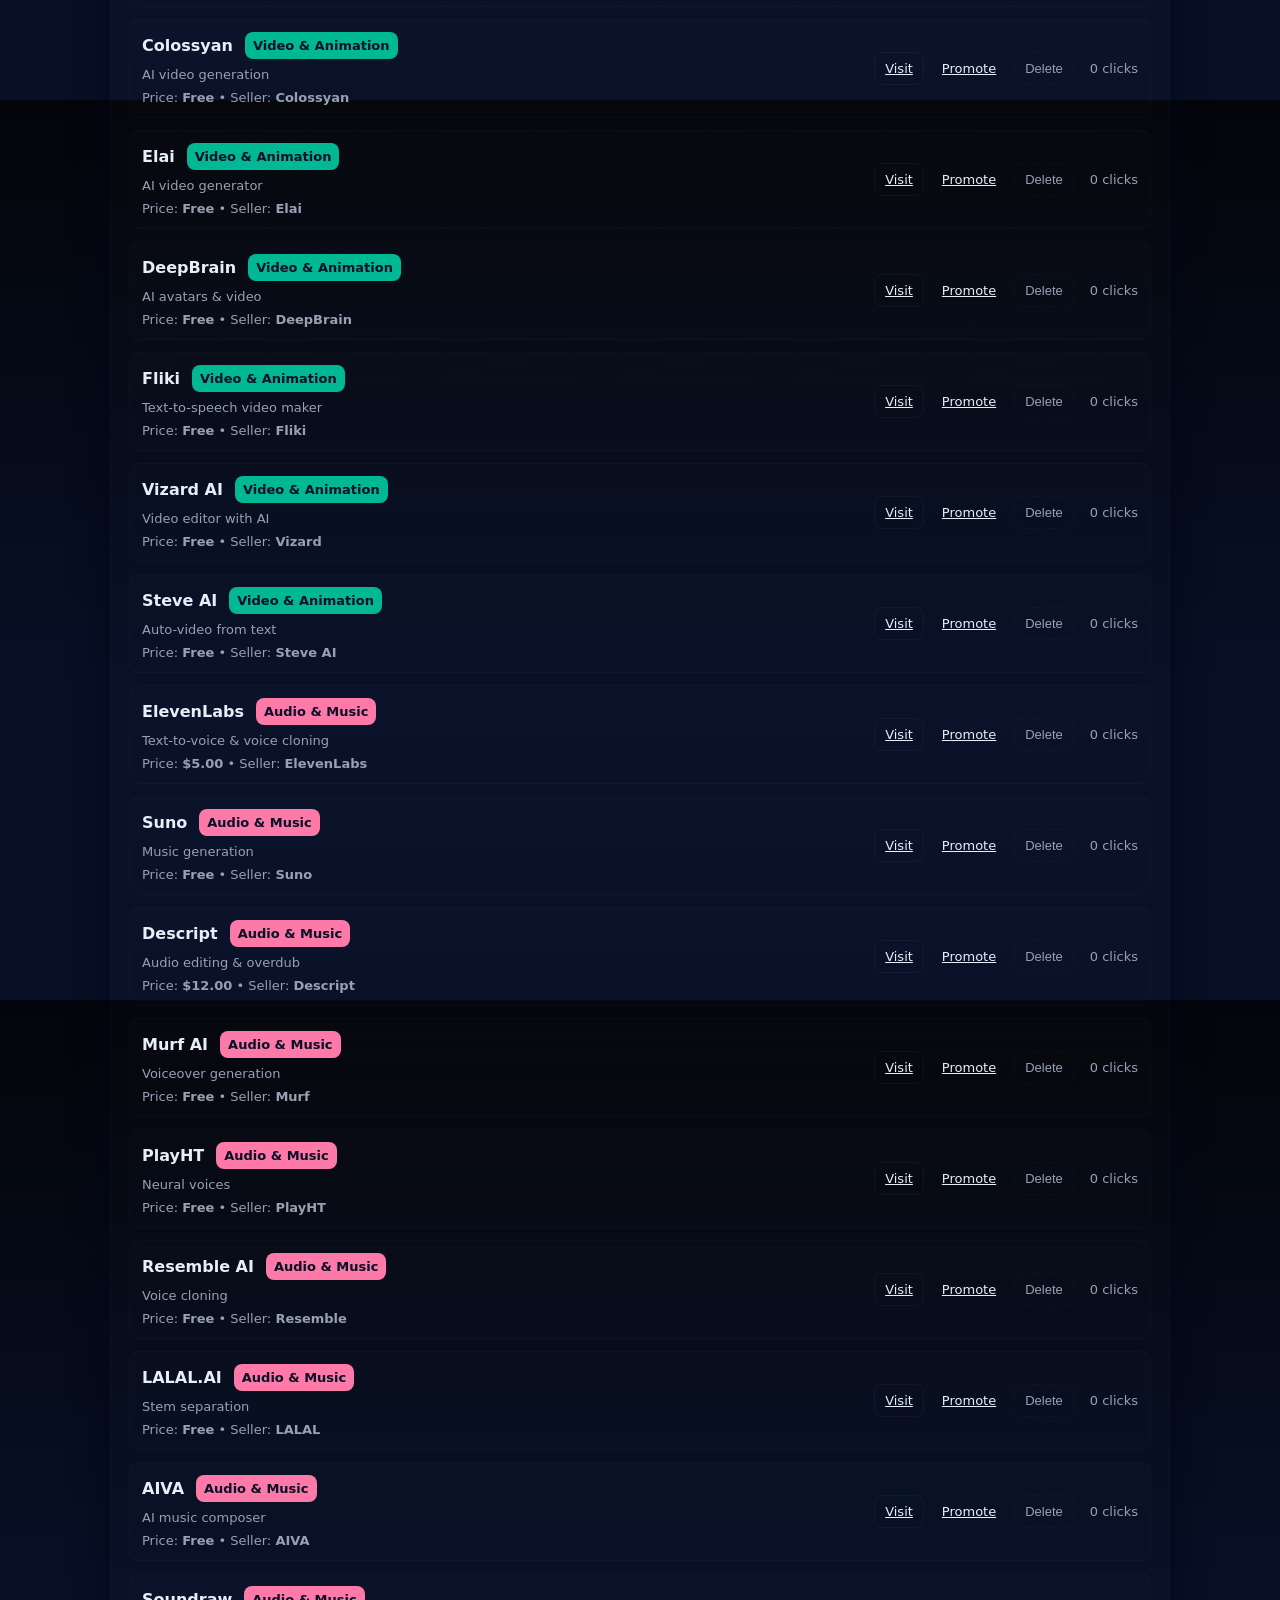
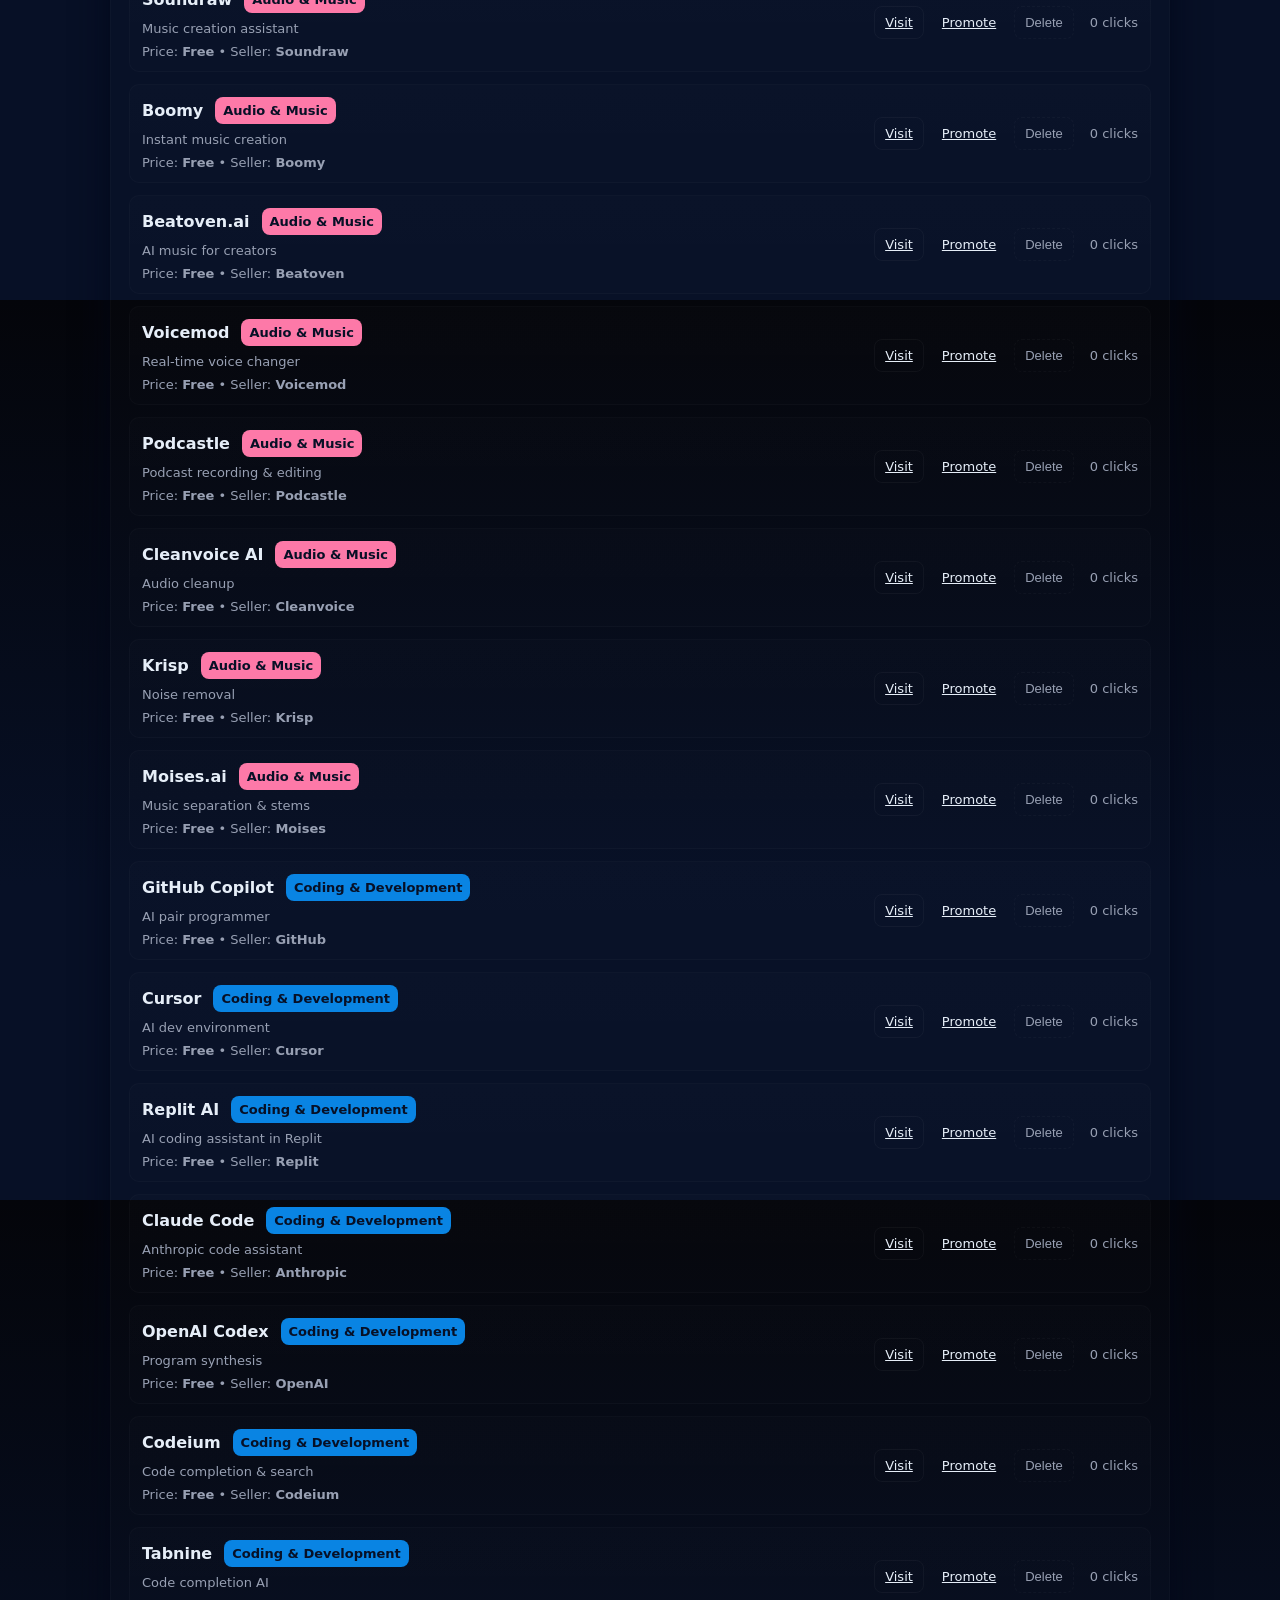
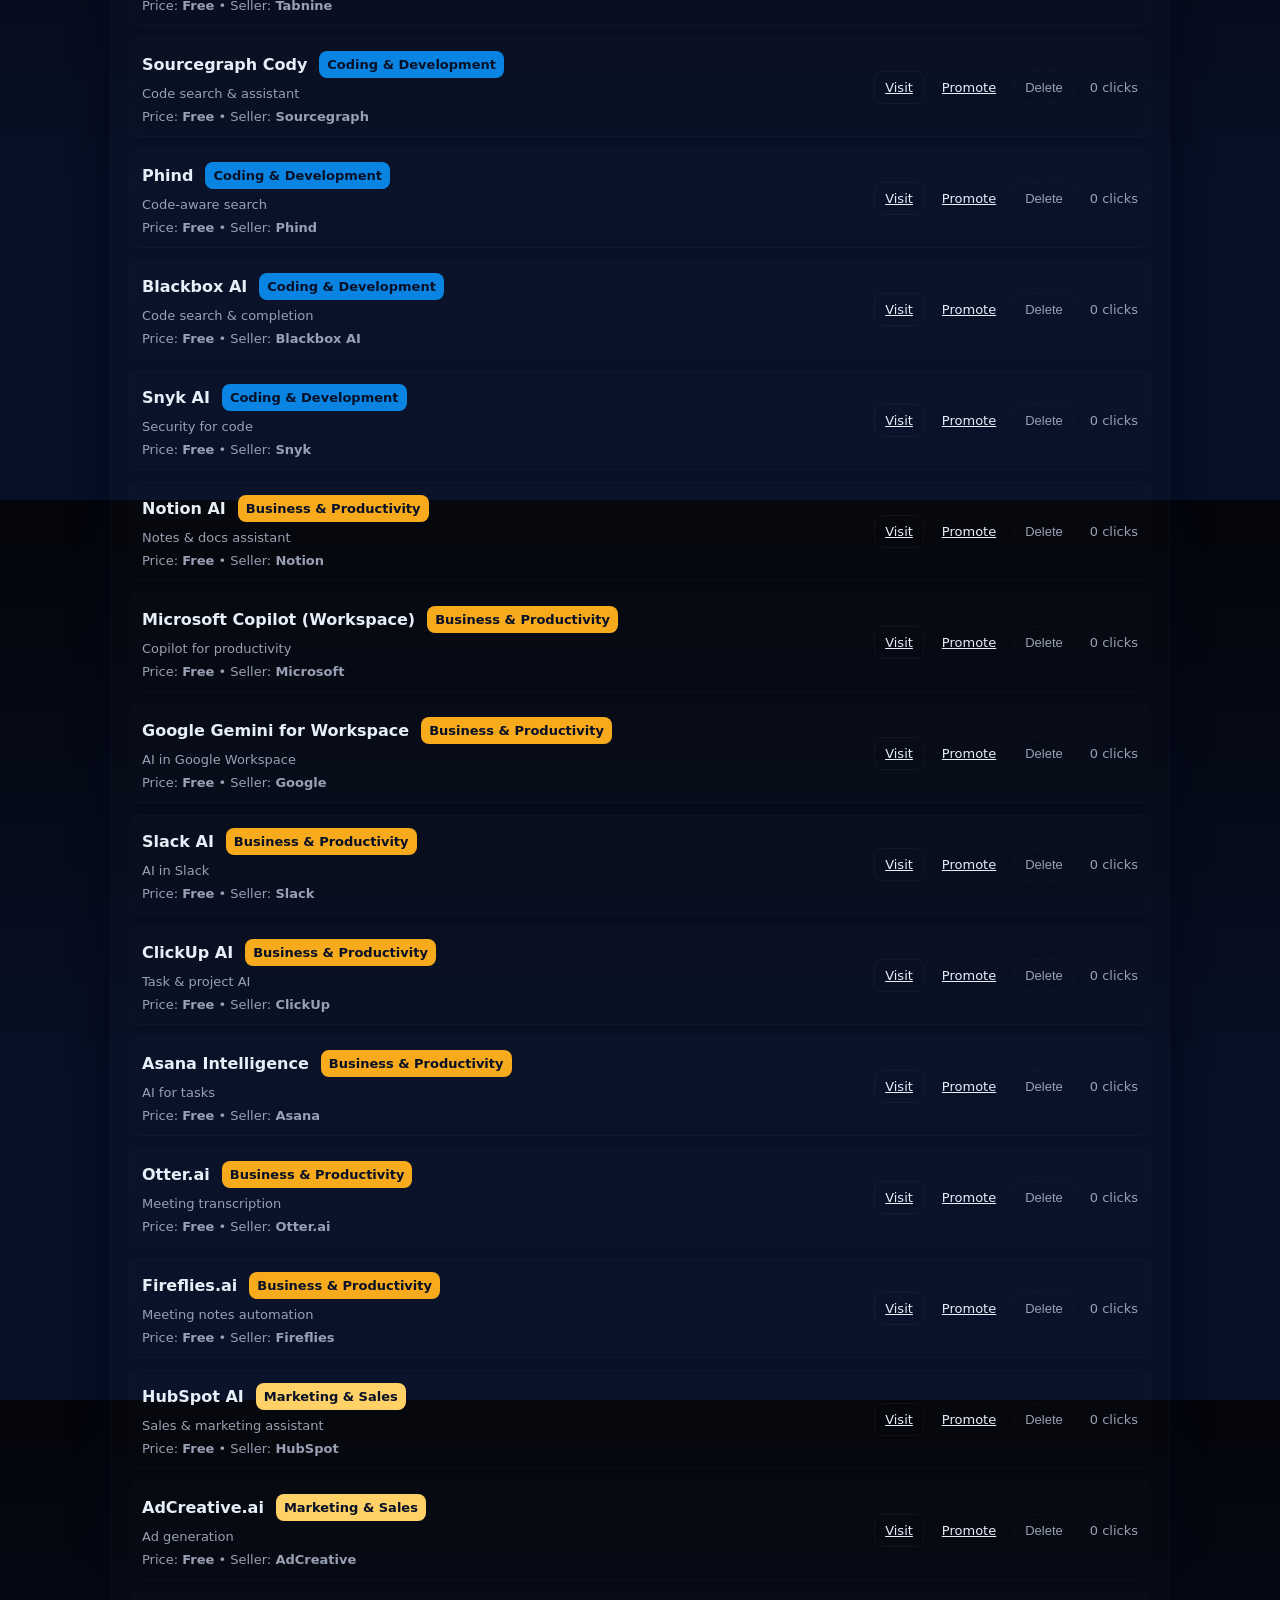
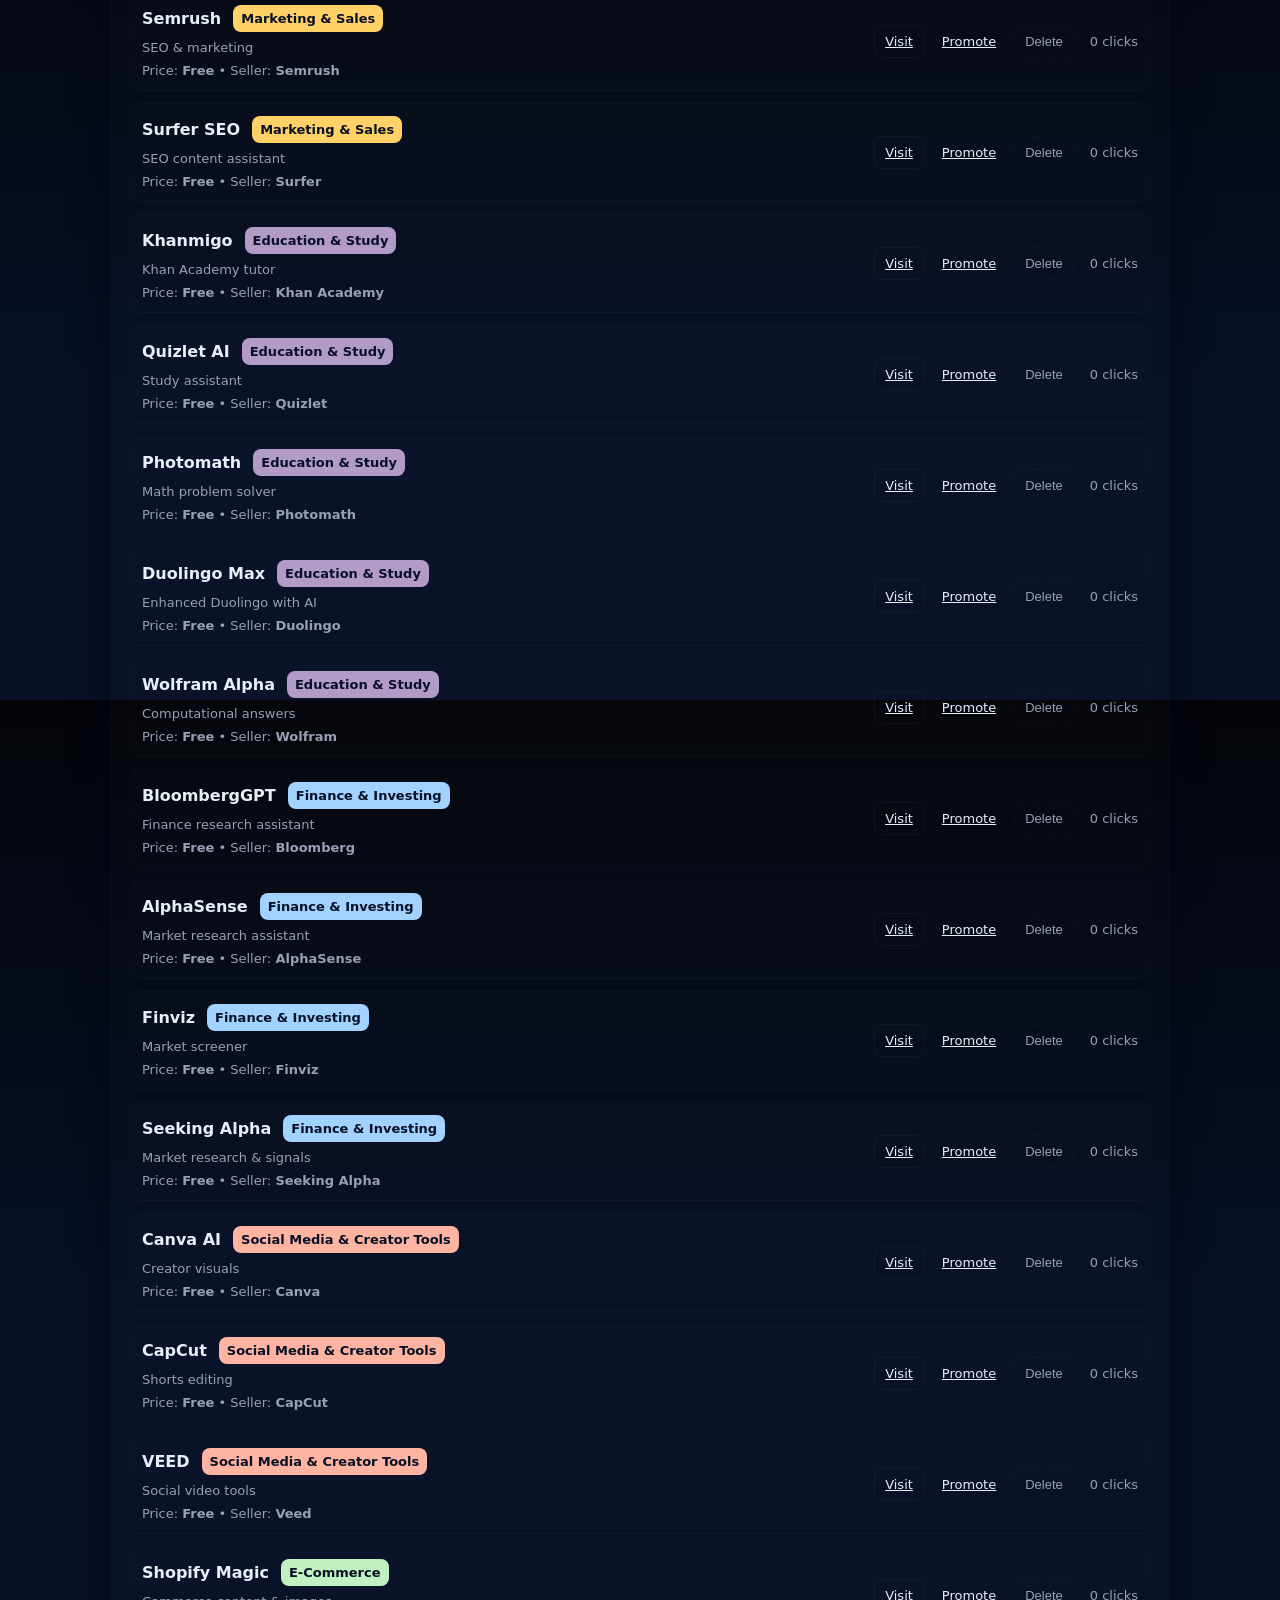
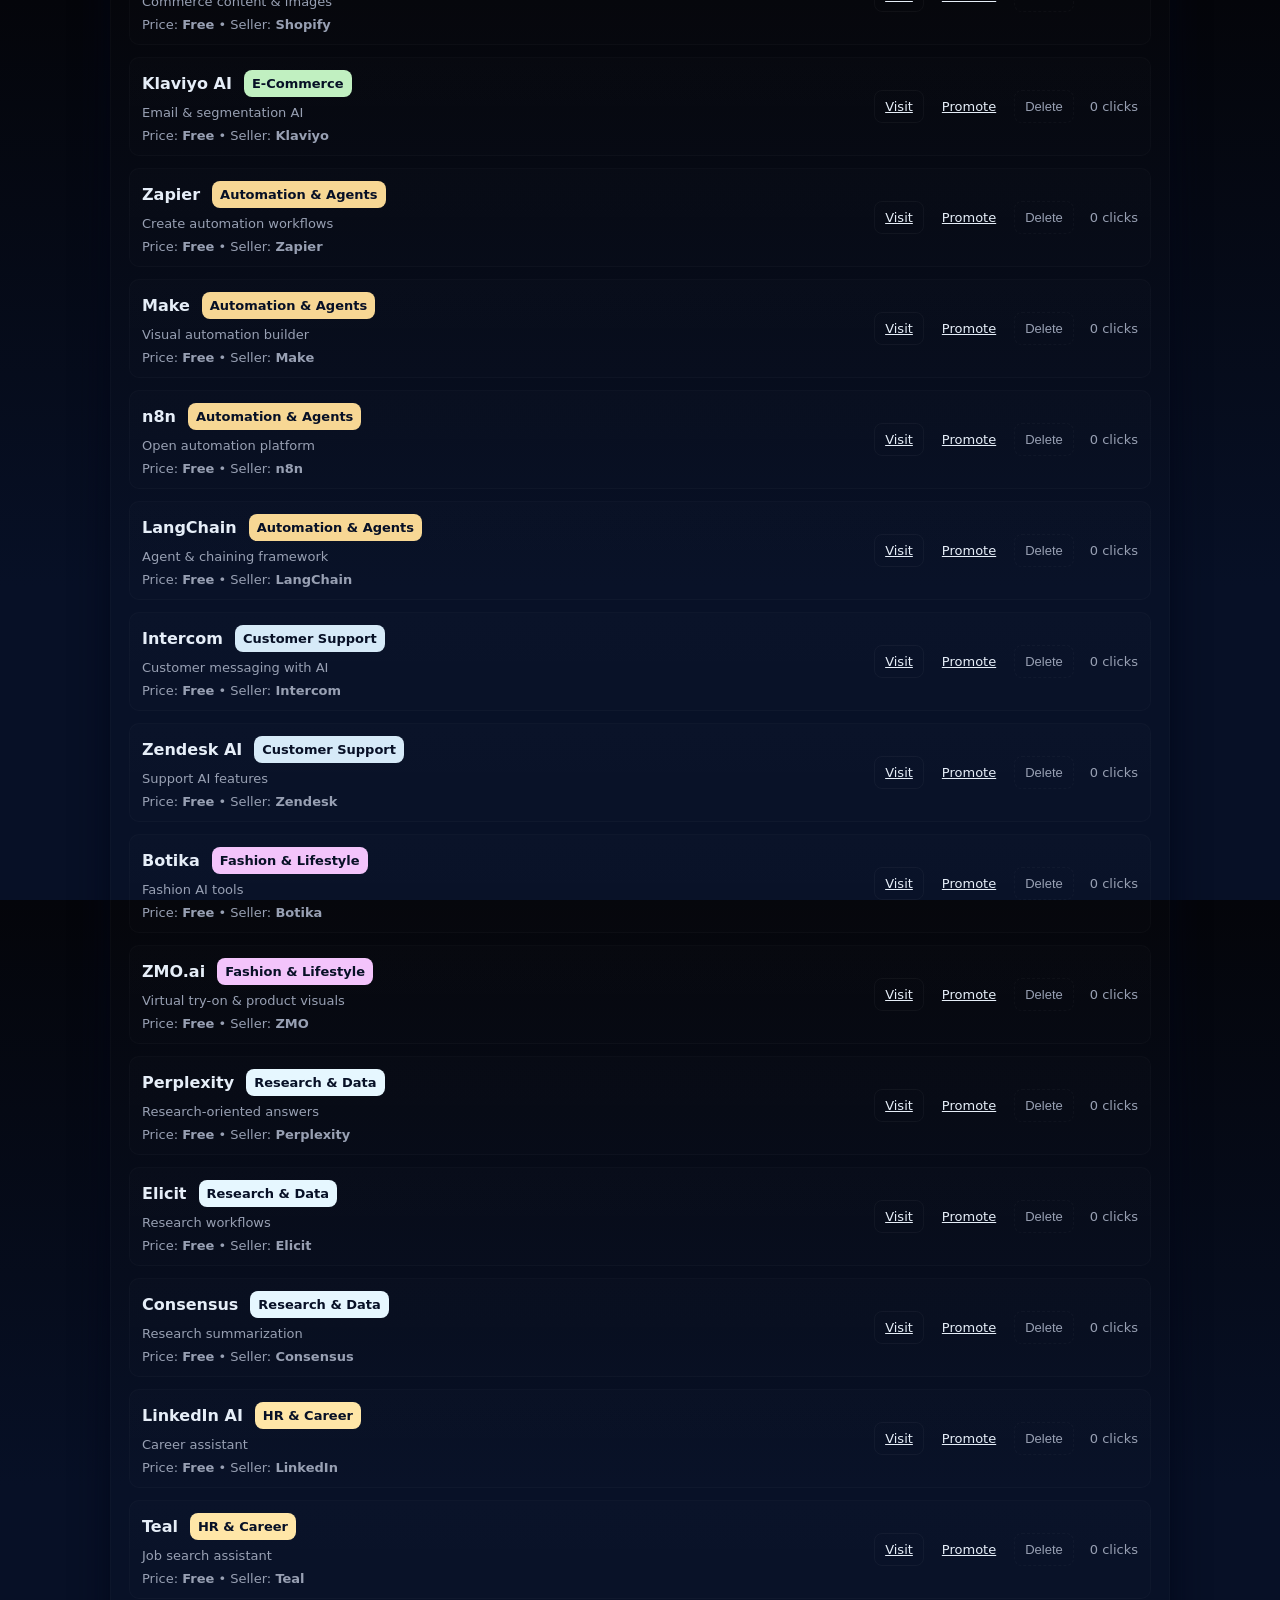
<file: shop.html>
<!doctype html>
<html lang="en">
<head>
  <meta charset="utf-8" />
  <meta name="viewport" content="width=device-width,initial-scale=1" />
  <title>ToolVenza — Your Shop</title>
  <link rel="stylesheet" href="style.css">
</head>
<body class="dark">
  <header class="nav">
    <div class="nav-left">
      <a href="index.html" class="logo">ToolVenza <span class="logo-sub">— tools marketplace</span></a>
    </div>
    <nav class="nav-right">
      <a class="nav-link" href="index.html">Home</a>
      <a class="nav-link" href="tools.html">Tools</a>
      <a class="nav-link" href="sell.html">Sell</a>
      <a class="nav-link active" href="shop.html">Your Shop</a>
    </nav>
  </header>

  <main class="container">
    <section class="panel">
      <h2>Your Shop</h2>
      <div id="shop-summary" class="muted"></div>

      <div style="display:flex;gap:10px;align-items:center;margin-top:12px">
        <button id="export-btn" class="btn small outline">Export listings.txt</button>
        <label class="btn small outline" style="cursor:pointer">
          Import listings.txt
          <input id="import-file" type="file" accept=".txt,.jsonl" style="display:none" />
        </label>
        <select id="import-mode" class="small" title="Import mode">
          <option value="merge">Merge (default)</option>
          <option value="replace">Replace</option>
        </select>
        <div class="muted small" style="margin-left:auto">Tip: export to edit or backup the JSONL file.</div>
      </div>

      <div id="shop-list" style="margin-top:14px"></div>
    </section>
  </main>

  <footer class="footer muted">Demo — listings are saved to your browser unless you export/import the file.</footer>

<script src="data.js"></script>
<script src="app.js"></script>
<script>
  function visitFor(listing){
    if(listing && listing.url) return listing.url;
    return 'https://www.google.com/search?q=' + encodeURIComponent(listing.title || 'AI tool');
  }

  function renderShop(){
    const list = loadListings();
    // sort by click count desc
    list.sort((a,b) => getClickCount(b.id) - getClickCount(a.id));
    document.getElementById('shop-summary').textContent = `Listings: ${list.length} • Commission: 0% • Demo mode`;
    const holder = document.getElementById('shop-list');
    holder.innerHTML = '';
    if(list.length === 0){
      holder.innerHTML = '<p class="muted">You have no listings. Publish one via Sell → Publish.</p>';
      return;
    }

    list.forEach(l=>{
      const cat = getCategory(l.category);
      const price = (l.price && l.price>0) ? ('$'+(l.price).toFixed(2)) : 'Free';
      const boostedBadge = l.boosted ? '<span style="color:#FFB86B;margin-left:8px;font-weight:700">Boosted</span>' : '';
      const clicks = getClickCount(l.id);
      const row = document.createElement('div');
      row.className = 'shop-row';
      row.innerHTML = `
        <div class="shop-left">
          <div style="display:flex;flex-direction:column">
            <div style="display:flex;align-items:center;gap:12px">
              <div class="shop-title">${l.title}</div>
              <div class="shop-meta" style="background:${cat.color};padding:6px 8px;border-radius:8px;color:#071026;font-weight:700">${cat.name}</div>
              ${boostedBadge}
            </div>
            <div class="shop-meta" style="margin-top:8px">${l.desc || ''}</div>
            <div class="shop-meta" style="margin-top:8px">Price: <strong>${price}</strong> • Seller: <strong>${l.seller || '@you'}</strong></div>
          </div>
        </div>

        <div class="actions">
          <a class="btn small outline visit-btn" href="${visitFor(l)}" target="_blank" rel="noopener noreferrer">Visit</a>
          <a class="btn small" href="promote.html?id=${encodeURIComponent(l.id)}">Promote</a>
          <button class="btn small ghost" data-id="${l.id}" onclick="deleteListing('${l.id}')">Delete</button>
          <div style="margin-left:8px;color:var(--muted);font-size:13px">${clicks} clicks</div>
        </div>
      `;
      // attach tracking to visit-btn
      setTimeout(()=>{ const v = row.querySelector('.visit-btn'); if(v){ v.addEventListener('click', function(e){ e.preventDefault(); trackAndVisit(l.id, visitFor(l)); setTimeout(()=> renderShop(), 120); }); } }, 10);
      holder.appendChild(row);
    });
  }

  function deleteListing(id){
    if(!confirm('Delete listing? This removes it from your browser storage.')) return;
    let list = loadListings();
    list = list.filter(x=> x.id !== id);
    saveListings(list);
    renderShop();
  }

  document.getElementById('export-btn').addEventListener('click', ()=> exportListings());
  document.getElementById('import-file').addEventListener('change', async (e)=>{
    const file = e.target.files[0];
    if(!file) return;
    const mode = document.getElementById('import-mode').value || 'merge';
    try{
      const res = await importListingsFile(file, mode);
      alert(`Import complete: ${res.added} items added, ${res.skipped} skipped.`);
      renderShop();
    }catch(err){
      alert('Import failed: ' + (err && err.message ? err.message : err));
    } finally {
      e.target.value = '';
    }
  });

  // initial render
  renderShop();

  // expose refresh for app.js
  window.__refreshView = renderShop;
</script>
</body>
</html>
</file>
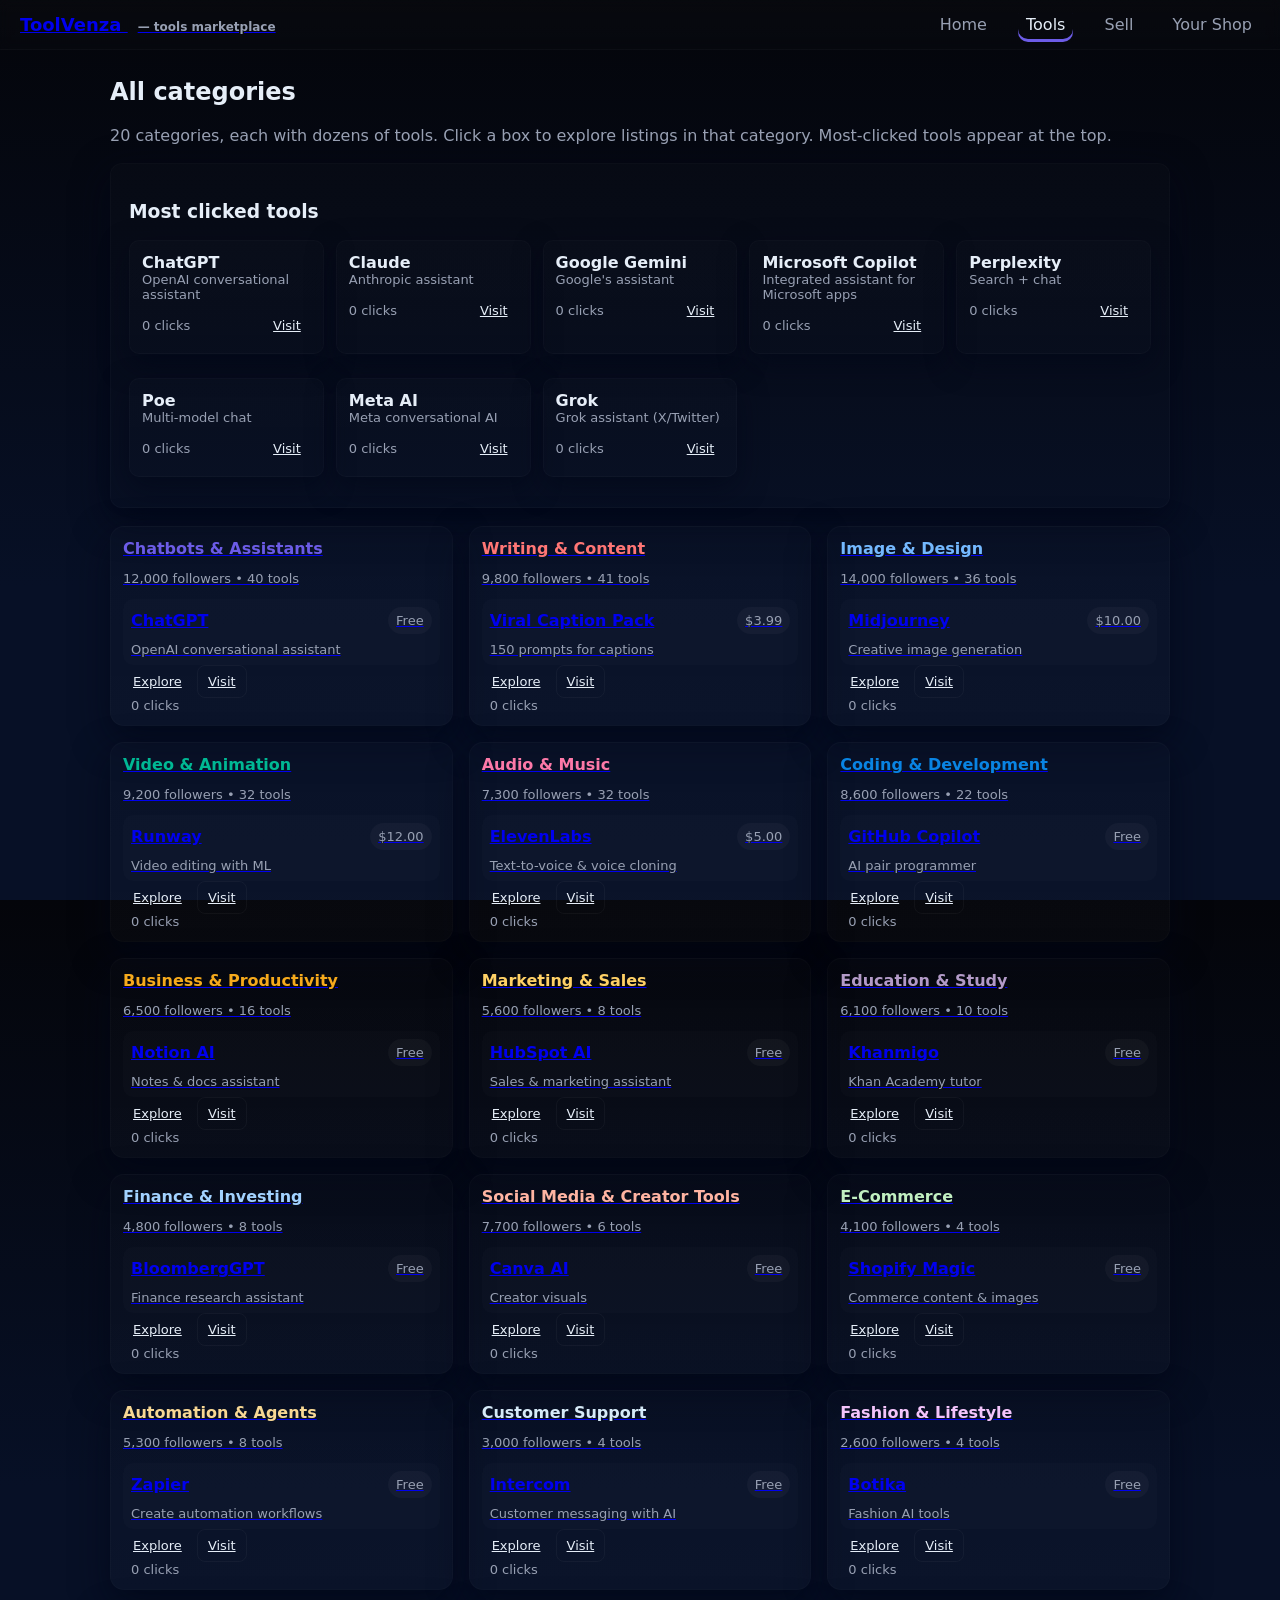
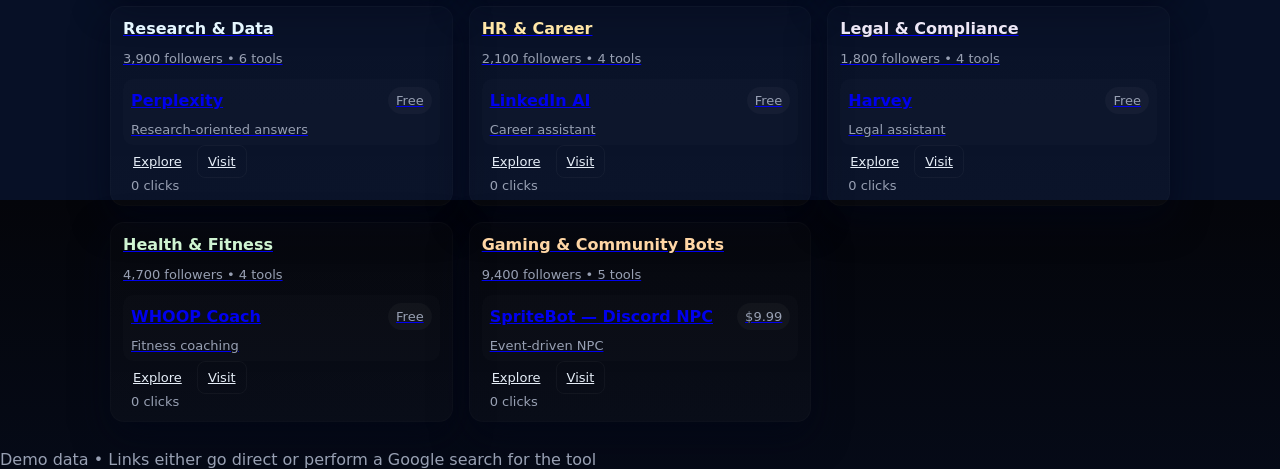
<file: tools.html>
<!doctype html>
<html lang="en">
<head>
  <meta charset="utf-8" />
  <meta name="viewport" content="width=device-width,initial-scale=1" />
  <title>ToolVenza — Tools</title>
  <link rel="stylesheet" href="style.css">
</head>
<body class="dark">
  <header class="nav">
    <div class="nav-left">
      <a href="index.html" class="logo">ToolVenza <span class="logo-sub">— tools marketplace</span></a>
    </div>
    <nav class="nav-right">
      <a class="nav-link" href="index.html">Home</a>
      <a class="nav-link active" href="tools.html">Tools</a>
      <a class="nav-link" href="sell.html">Sell</a>
      <a class="nav-link" href="shop.html">Your Shop</a>
    </nav>
  </header>

  <main class="container tools-page">
    <section class="tools-hero">
      <h1>All categories</h1>
      <p class="muted">20 categories, each with dozens of tools. Click a box to explore listings in that category. Most-clicked tools appear at the top.</p>
    </section>

    <section class="panel">
      <h3>Most clicked tools</h3>
      <div id="most-clicked" style="display:grid;grid-template-columns:repeat(auto-fit,minmax(180px,1fr));gap:12px;margin-top:10px"></div>
    </section>

    <section id="tools-grid" class="tools-grid"></section>
  </main>

  <footer class="footer muted">Demo data • Links either go direct or perform a Google search for the tool</footer>

<script src="data.js"></script>
<script src="app.js"></script>
<script>
  // Helper: gather all listings (seed + local)
  function getAllListings(){
    const seeded = [];
    for(const cid of (DATA.categories.map(c=>c.id))){
      const arr = (DATA.tools[cid] || []).map(t => {
        return { id: t.id || ('seed-'+cid+'-'+(t.name||t.title||'').toLowerCase().replace(/[^a-z0-9]+/g,'-')), title: t.title || t.name, url: t.url || ('https://www.google.com/search?q='+encodeURIComponent(t.name||t.title)), desc: t.desc, price: t.price||0, seller: t.seller||'' , category: cid, format: t.format||'built' };
      });
      seeded.push(...arr);
    }
    const user = (typeof loadListings === 'function') ? loadListings() : [];
    // merge by id: user listings may override seeded id
    const map = new Map();
    seeded.forEach(x => map.set(x.id, x));
    user.forEach(x => map.set(x.id, x));
    return Array.from(map.values());
  }

  function renderMostClicked(){
    const all = getAllListings();
    all.sort((a,b) => getClickCount(b.id) - getClickCount(a.id));
    const top = all.slice(0,8);
    const container = document.getElementById('most-clicked');
    container.innerHTML = '';
    top.forEach(t => {
      const card = document.createElement('div');
      card.className = 'tool-card';
      const price = (t.price && Number(t.price) > 0) ? ('$' + Number(t.price).toFixed(2)) : 'Free';
      card.innerHTML = `<strong>${escapeHtml(t.title)}</strong><div class="muted small">${escapeHtml(t.desc||'')}</div><div style="margin-top:8px;display:flex;justify-content:space-between;align-items:center"><div class="muted small">${getClickCount(t.id)} clicks</div><div><a class="btn small" href="${t.url}" target="_blank" rel="noopener noreferrer">Visit</a></div></div>`;
      // attach click listener to Visit that uses trackAndVisit
      const visit = card.querySelector('a');
      visit.addEventListener('click', function(e){
        e.preventDefault();
        trackAndVisit(t.id, t.url);
        // after track, re-render most clicked & grid to update ordering
        setTimeout(()=>{ renderMostClicked(); renderGrid(); }, 100);
      });
      container.appendChild(card);
    });
  }

  function escapeHtml(s){ return String(s||'').replace(/[&<>"']/g, m=>({'&':'&amp;','<':'&lt;','>':'&gt;','"':'&quot;',"'":'&#39;'}[m])); }

  function renderGrid(){
    const grid = document.getElementById('tools-grid');
    grid.innerHTML = '';
    DATA.categories.forEach((cat, i) => {
      const tools = DATA.tools[cat.id] || [];
      // convert to normalized objects with id/title/url
      const norm = tools.map(t => ({ id: t.id || ('seed-'+cat.id+'-'+(t.name||t.title||'').toLowerCase().replace(/[^a-z0-9]+/g,'-')), title: t.title || t.name, url: t.url || ('https://www.google.com/search?q='+encodeURIComponent(t.name||t.title)), desc: t.desc, price: t.price||0 }));
      // include user listings in this category
      const user = (typeof loadListings === 'function') ? loadListings().filter(l=>l.category===cat.id).map(x=>Object.assign({},x)) : [];
      const combined = user.concat(norm);
      // sort by click count descending
      combined.sort((a,b) => getClickCount(b.id) - getClickCount(a.id));
      const sample = combined[0] || { title:'Explore tools', desc:'Various tools', price:0, url:'https://www.google.com/search?q='+encodeURIComponent(cat.name) };
      const visitUrl = sample.url;
      const card = document.createElement('div');
      card.className = 'tool-section-card';
      const variant = i % 4;
      let extraClass = '';
      if(variant === 1) extraClass = 'glass';
      if(variant === 2) extraClass = 'solid';
      if(variant === 3) extraClass = 'outline';
      card.innerHTML = `
        <a class="section-link" href="category.html?cat=${encodeURIComponent(cat.id)}" aria-label="Explore ${cat.name}">
          <header class="section-head ${extraClass}" style="--accent:${cat.color}">
            <h3 class="section-title" style="color:var(--accent)">${cat.name}</h3>
            <p class="muted small">${cat.followers.toLocaleString()} followers • ${combined.length} tools</p>
          </header>
          <div class="section-body">
            <div class="sample-tool">
              <div class="sample-top">
                <strong class="tool-name">${escapeHtml(sample.title)}</strong>
                <span class="tool-price">${(sample.price && sample.price>0)?('$'+sample.price.toFixed(2)):'Free'}</span>
              </div>
              <p class="muted tool-desc">${escapeHtml(sample.desc || '')}</p>
            </div>
          </div>
        </a>
        <div class="section-actions">
          <a class="btn small" href="category.html?cat=${encodeURIComponent(cat.id)}">Explore</a>
          <a class="btn outline small visit-sample" href="${visitUrl}" target="_blank" rel="noopener noreferrer">Visit</a>
          <div style="margin-left:8px;color:var(--muted);font-size:13px">${getClickCount(sample.id||sample.title)} clicks</div>
        </div>
      `;
      // attach click tracking to the Visit button we just created
      setTimeout(()=>{ const v = card.querySelector('.visit-sample'); if(v){ v.addEventListener('click', function(e){ e.preventDefault(); trackAndVisit(sample.id || sample.title, visitUrl); setTimeout(()=>{ renderMostClicked(); renderGrid(); }, 100); }); } }, 10);
      grid.appendChild(card);
    });
  }

  // initial render
  renderMostClicked();
  renderGrid();

  // expose a refresh hook for app.js -> other pages when clicks change
  window.__refreshView = function(){ renderMostClicked(); renderGrid(); };
</script>
</body>
</html>
</file>
<file: style.css>
:root{
  --bg:#060712;
  --panel:#0f1720;
  --card:#0b1220;
  --muted:#98a0b3;
  --text:#e6eef8;
  --accent:#6C5CE7;
  --glass:rgba(255,255,255,0.03);
  --radius:12px;
  --shadow: 0 12px 36px rgba(2,6,23,0.7);
  --glass-2: rgba(255,255,255,0.02);
  font-family: Inter, ui-sans-serif, system-ui, -apple-system, "Segoe UI", Roboto, "Helvetica Neue", Arial;
  -webkit-font-smoothing:antialiased; -moz-osx-font-smoothing:grayscale;
}
*{box-sizing:border-box}
html,body{height:100%}
body.dark{background: linear-gradient(180deg,#04050a 0%, #071026 65%); color:var(--text); margin:0;}

/* container + layout */
.container{max-width:1100px;margin:28px auto;padding:0 20px}
.nav{display:flex;justify-content:space-between;align-items:center;padding:14px 20px;background:linear-gradient(180deg, rgba(255,255,255,0.02), rgba(255,255,255,0.01));backdrop-filter: blur(6px);border-bottom:1px solid rgba(255,255,255,0.02)}
.logo{font-weight:700;font-size:18px}
.logo-sub{color:var(--muted);font-size:12px;margin-left:10px}
.nav-right a{margin-left:18px;color:var(--muted);padding:8px;border-radius:10px;text-decoration:none}
.nav-right a:hover{background:rgba(255,255,255,0.02);color:var(--text)}
.nav-right a.active{color:var(--text);box-shadow:inset 0 -3px 0 var(--accent)}

/* panels */
.panel{background:linear-gradient(180deg, rgba(255,255,255,0.012), rgba(255,255,255,0.008));padding:18px;border-radius:12px;border:1px solid rgba(255,255,255,0.02);box-shadow:var(--shadow);margin:18px 0}
.small{font-size:13px}
.muted{color:var(--muted)}

/* buttons */
.btn{padding:10px 14px;border-radius:10px;border:0;cursor:pointer;background:transparent;color:var(--text);display:inline-flex;align-items:center;gap:8px}
.btn.primary{background:linear-gradient(90deg,var(--accent),#00b894);color:#fff;box-shadow:0 10px 30px rgba(12,10,40,0.6)}
.btn.outline{border:1px solid rgba(255,255,255,0.04)}
.btn.small{padding:8px 10px;font-size:13px;border-radius:8px}
.btn.ghost{background:transparent;border:1px dashed rgba(255,255,255,0.03);color:var(--muted)}

/* forms */
.form-row{margin:12px 0;display:flex;flex-direction:column;gap:6px}
label{font-weight:600}
input[type="text"], input[type="url"], input[type="number"], select, textarea{
  background:var(--card);border:1px solid rgba(255,255,255,0.03);padding:10px;border-radius:8px;color:var(--text)
}
input::placeholder{color:rgba(230,238,248,0.35)}
.row{display:flex;gap:12px;align-items:center}

/* shop rows */
.shop-row{display:flex;justify-content:space-between;gap:12px;align-items:center;padding:12px;border-radius:10px;border:1px solid rgba(255,255,255,0.02);margin-bottom:12px;background:linear-gradient(180deg, rgba(255,255,255,0.01), rgba(255,255,255,0.008))}
.shop-left{display:flex;gap:12px;align-items:center;min-width:0}
.shop-title{font-weight:700}
.shop-meta{color:var(--muted);font-size:13px}
.actions{display:flex;gap:8px;align-items:center}

/* promote controls */
.reach-block{background:var(--panel);padding:12px;border-radius:10px;border:1px solid rgba(255,255,255,0.02)}
.reach-bar{height:12px;background:rgba(255,255,255,0.02);border-radius:999px;margin:10px 0;overflow:hidden}
.reach-fill{height:100%;background:linear-gradient(90deg,var(--accent),#00b894);width:0%}

/* tool cards on category pages (reused) */
.tool-card{background:linear-gradient(180deg, rgba(255,255,255,0.01), rgba(255,255,255,0.008));padding:12px;border-radius:10px;border:1px solid rgba(255,255,255,0.02);box-shadow:0 10px 28px rgba(2,6,23,0.6);margin-bottom:12px}
.tool-top{display:flex;justify-content:space-between;align-items:flex-start;gap:12px}
.tool-title{margin:0}
.price{font-weight:700}
.seller{color:var(--muted);margin-top:6px}
.tool-actions-row{margin-top:12px;display:flex;gap:8px}

/* tools page grid */
.tools-grid{display:grid;grid-template-columns:repeat(auto-fit,minmax(260px,1fr));gap:16px;margin-top:18px}
.tool-section-card{background:linear-gradient(180deg, rgba(255,255,255,0.01), rgba(255,255,255,0.02));padding:12px;border-radius:14px;border:1px solid rgba(255,255,255,0.02);box-shadow:0 14px 36px rgba(2,6,23,0.65);display:flex;flex-direction:column;justify-content:space-between;min-height:170px;transition:transform .18s, box-shadow .18s;overflow:hidden}
.tool-section-card:hover{transform:translateY(-8px);box-shadow:0 20px 48px rgba(2,6,23,0.72)}
.section-head{display:flex;flex-direction:column}
.section-title{margin:0;font-size:16px}
.sample-tool{background:rgba(255,255,255,0.01);padding:8px;border-radius:10px}
.sample-top{display:flex;justify-content:space-between;align-items:center}
.tool-name{font-weight:700}
.tool-price{background:rgba(255,255,255,0.03);padding:6px 8px;border-radius:999px;font-size:13px;color:var(--muted)}
.tool-desc{margin:8px 0 0;color:var(--muted);font-size:13px}

/* category preview on home */
.cat-grid{display:grid;grid-template-columns:repeat(auto-fit,minmax(220px,1fr));gap:12px;margin-top:12px}
.home-cat{display:block;background:linear-gradient(180deg, rgba(255,255,255,0.01), rgba(255,255,255,0.02));padding:16px;border-radius:12px;border:1px solid rgba(255,255,255,0.02);text-decoration:none;box-shadow:0 8px 24px rgba(2,6,23,0.6)}
.home-cat .home-cat-top h3{margin:0}
.home-cat .home-cat-body{margin-top:10px}
.sample-name{display:block;color:var(--text);font-weight:700}

/* utilities */
.kicker{font-size:13px;color:var(--muted);margin-bottom:8px}
.hint{color:var(--muted);font-size:13px}

/* modal */
.modal{position:fixed;inset:0;display:flex;align-items:center;justify-content:center;background:rgba(6,7,15,0.6);padding:20px;z-index:1200}
.modal-content{background:var(--panel);border-radius:12px;padding:18px;position:relative;box-shadow:var(--shadow);width:100%;max-width:480px;border:1px solid rgba(255,255,255,0.02)}
.modal-close{position:absolute;right:12px;top:8px;border:0;background:transparent;font-size:22px;color:var(--muted);cursor:pointer}

/* responsive */
@media (max-width:820px){
  .row{flex-direction:column;align-items:stretch}
  .shop-row{flex-direction:column;align-items:flex-start}
}
</file>
